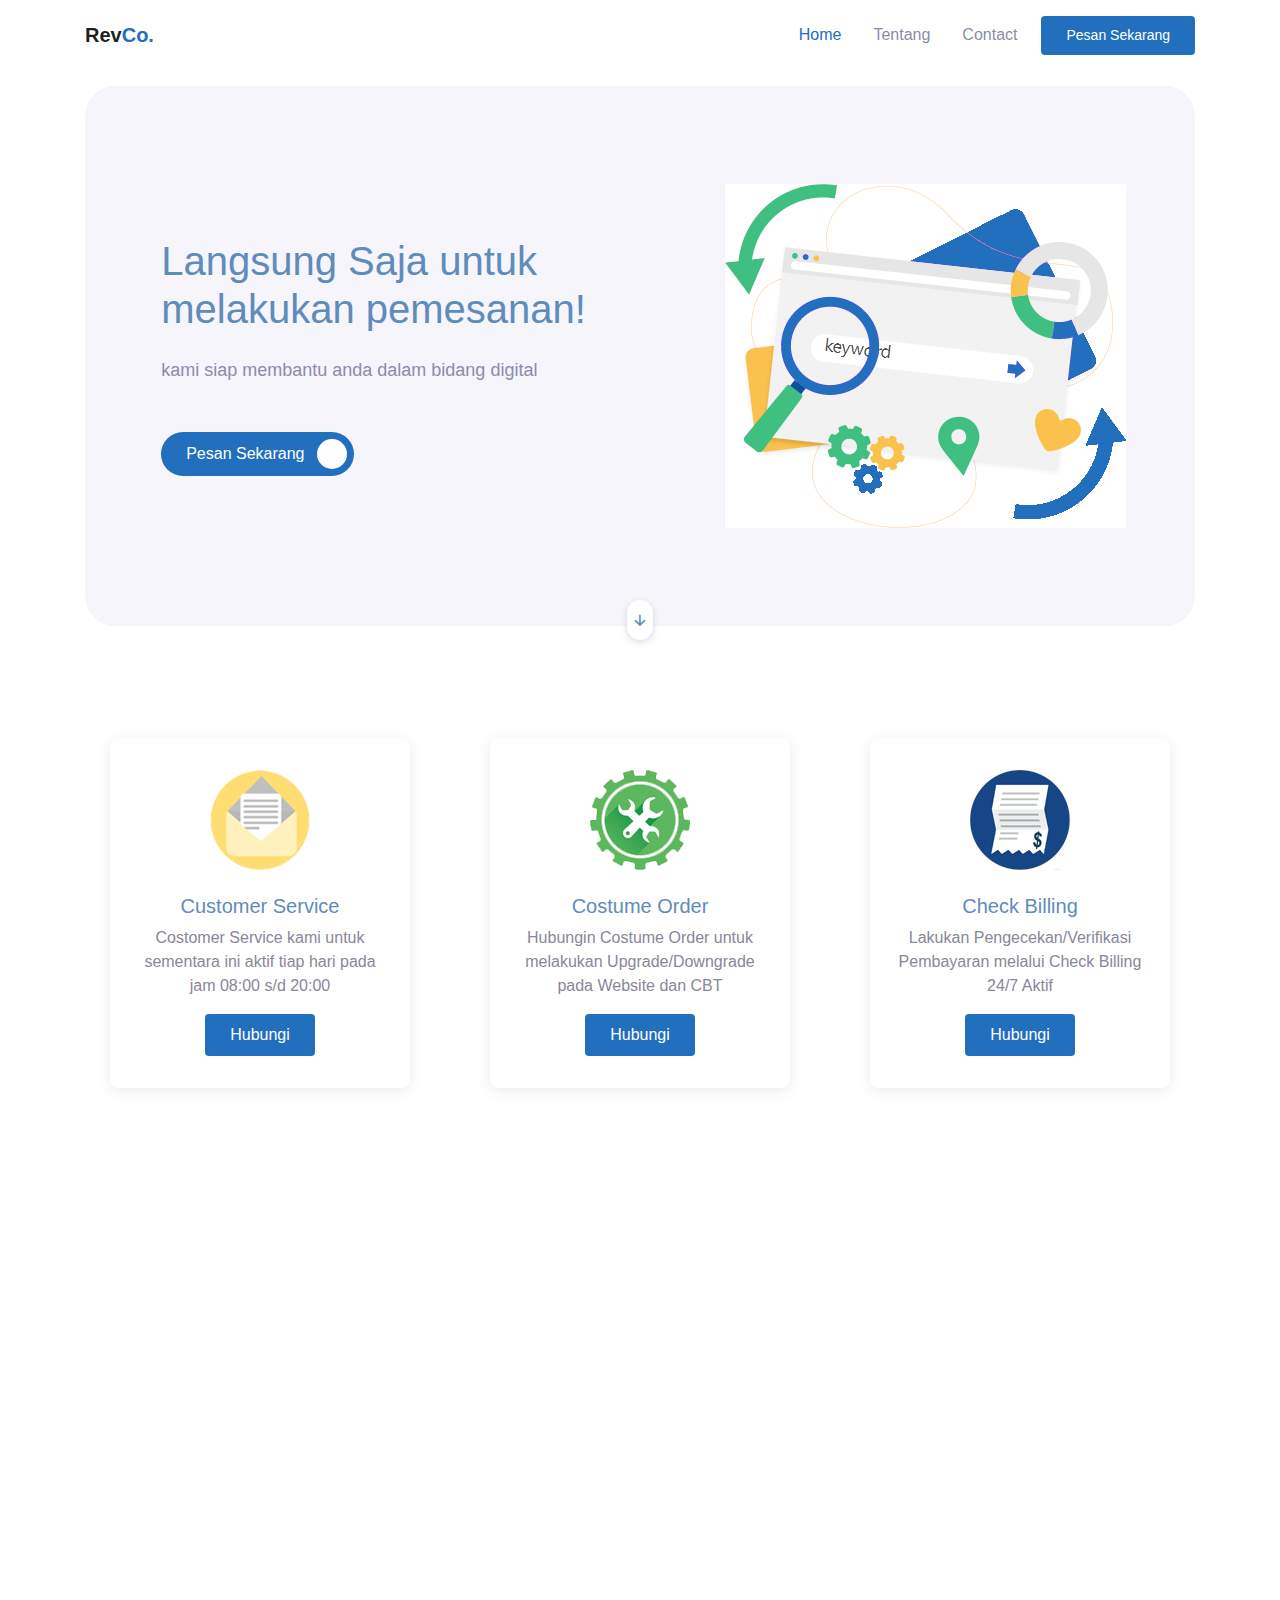
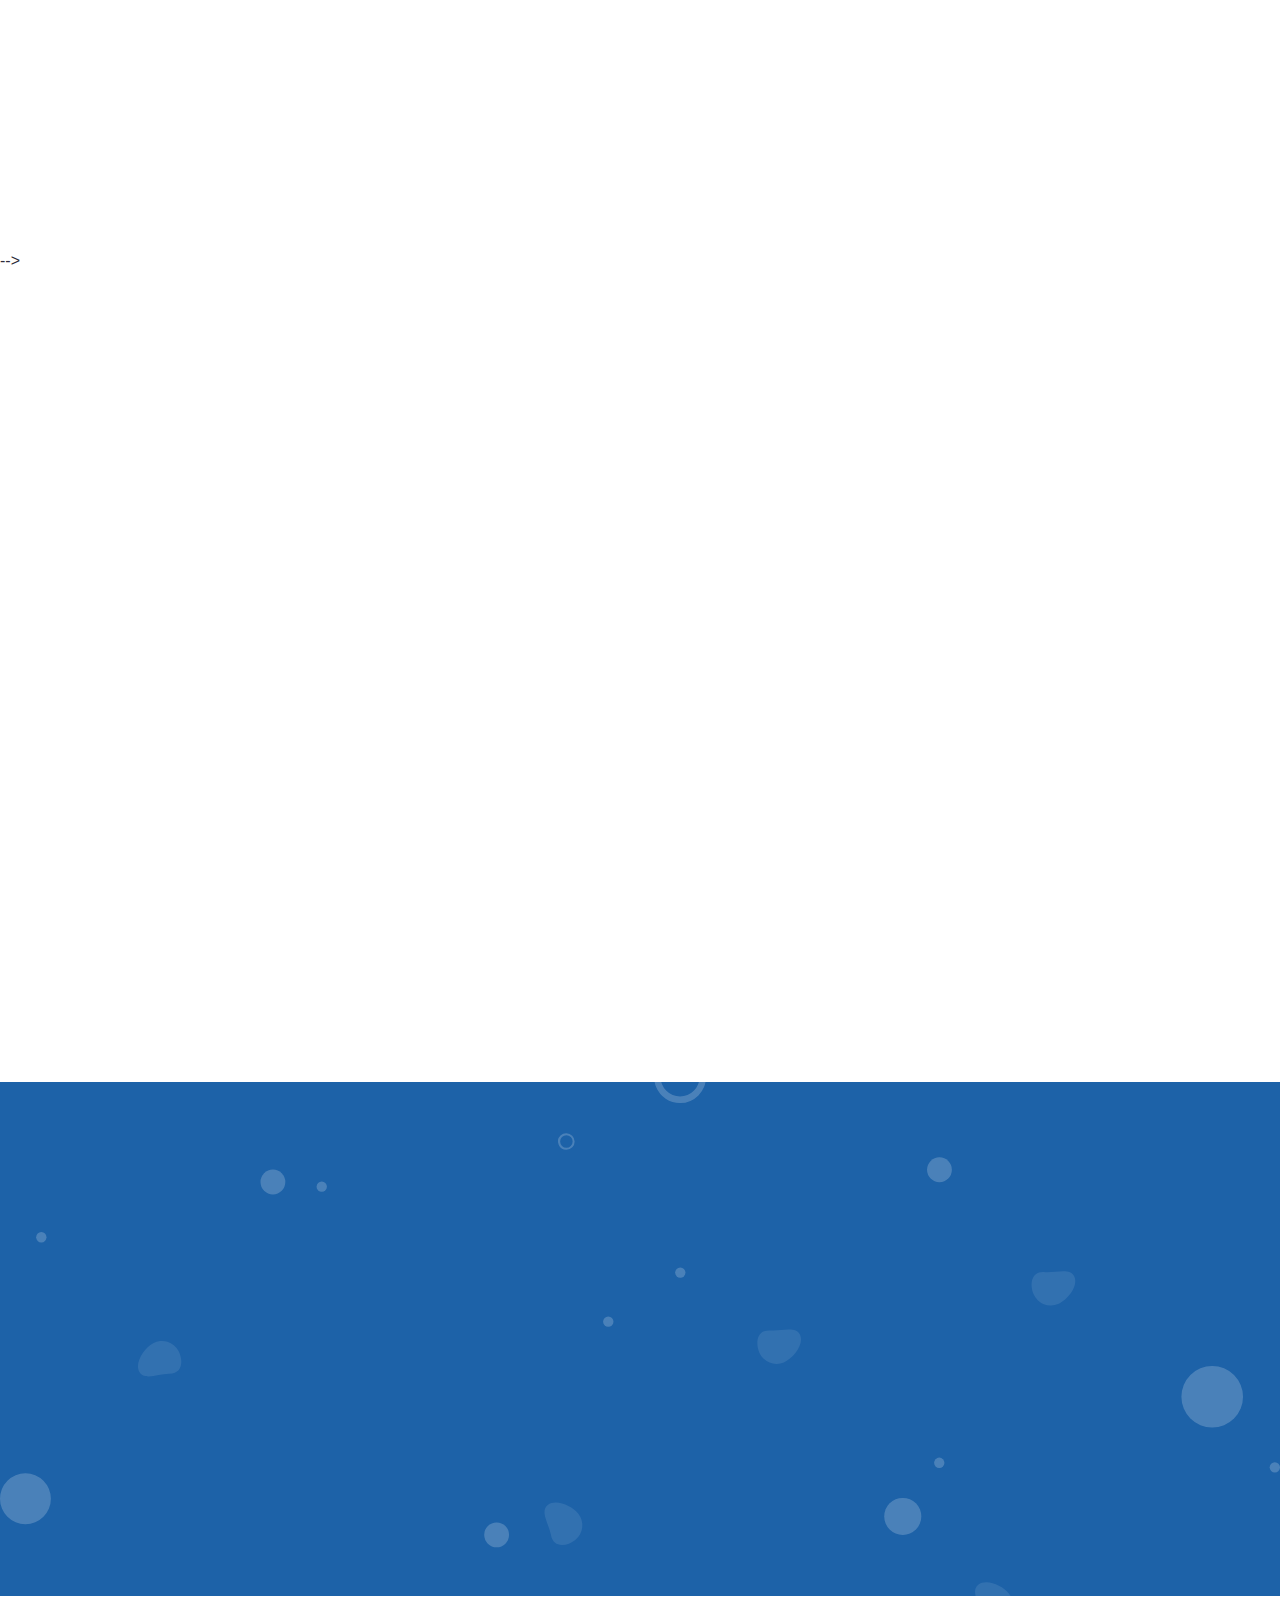
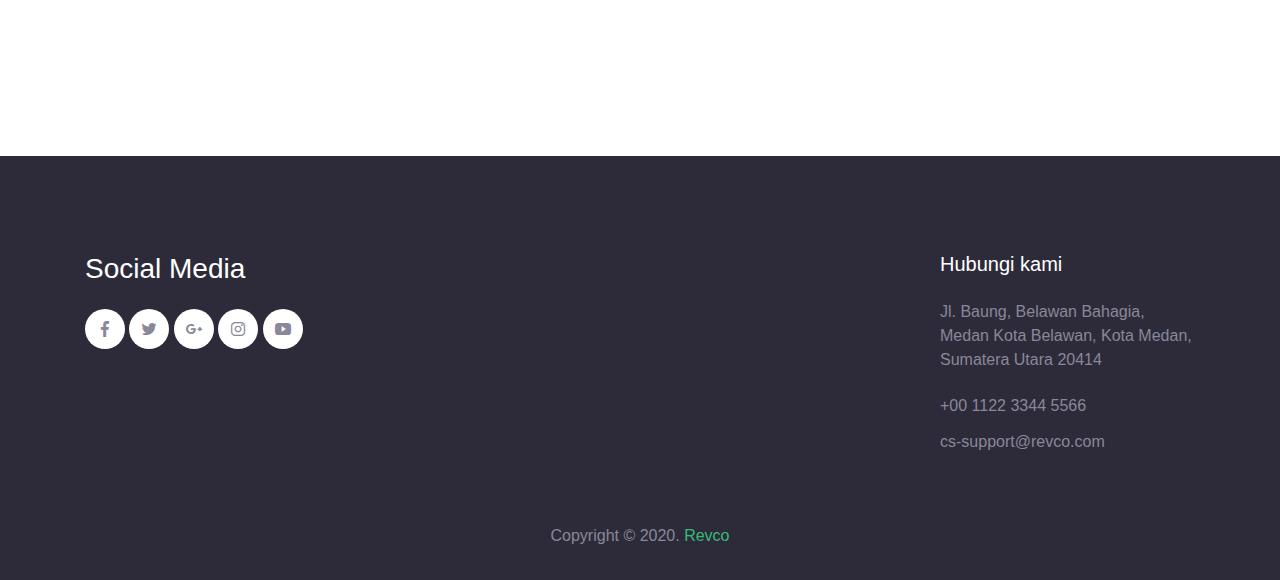
<file: index.html>
<!DOCTYPE html>
<html lang="en">
<head>
  <meta charset="UTF-8">
  <meta name="viewport" content="width=device-width, initial-scale=1.0">

  <meta http-equiv="X-UA-Compatible" content="ie=edge">

  <meta name="copyright" content="MACode ID, https://macodeid.com/">

  <title>RevCo. - Website Package</title>

  <link rel="stylesheet" href="../assets/css/maicons.css">

  <link rel="stylesheet" href="../assets/css/bootstrap.css">

  <link rel="stylesheet" href="../assets/vendor/animate/animate.css">

  <link rel="stylesheet" href="../assets/css/theme.css">

</head>
<body>

  <!-- Back to top button -->
  <div class="back-to-top"></div>

  <header>
    <nav class="navbar navbar-expand-lg navbar-light bg-white sticky" data-offset="500">
      <div class="container">
        <a href="#" class="navbar-brand">Rev<span class="text-primary">Co.</span></a>

        <button class="navbar-toggler" data-toggle="collapse" data-target="#navbarContent" aria-controls="navbarContent" aria-expanded="false" aria-label="Toggle navigation">
          <span class="navbar-toggler-icon"></span>
        </button>

        <div class="navbar-collapse collapse" id="navbarContent">
          <ul class="navbar-nav ml-auto">
            <li class="nav-item active">
              <a class="nav-link" href="index.html">Home</a>
            </li>
            <li class="nav-item">
              <a class="nav-link" href="Tentang.html">Tentang</a>
            </li>
            <li class="nav-item">
              <!--<a class="nav-link" href="service.html">Services</a>-->
            </li>
            <li class="nav-item">
              <!--<a class="nav-link" href="blog.html">Blog</a>-->
            </li>
            <li class="nav-item">
              <a class="nav-link" href="contact.html">Contact</a>
            </li>
            <li class="nav-item">
              <a class="btn btn-primary ml-lg-2" href="#">Pesan Sekarang</a>
            </li>
          </ul>
        </div>

      </div>
    </nav>

    <div class="container">
      <div class="page-banner home-banner">
        <div class="row align-items-center flex-wrap-reverse h-100">
          <div class="col-md-6 py-5 wow fadeInLeft">
            <h1 class="mb-4">Langsung Saja untuk melakukan pemesanan!</h1>
            <p class="text-lg text-grey mb-5">kami siap membantu anda dalam bidang digital</p>
            <a href="#" class="btn btn-primary btn-split">Pesan Sekarang <div class="fab"><!--<span class="mai-play"></span>--></div></a>
          </div>
          <div class="col-md-6 py-5 wow zoomIn">
            <div class="img-fluid text-center">
              <img src="../assets/img/banner_image_1.jpg" alt="">
            </div>
          </div>
        </div>
        <a href="#Tentang" class="btn-scroll" data-role="smoothscroll"><span class="mai-arrow-down"></span></a>
      </div>
    </div>
  </header>
  <div class="page-section">
    <div class="container">
      <div class="row">
        <div class="col-lg-4">
          <div class="card-service wow fadeInUp">
            <div class="header">
              <img src="../assets/img/services/service-1.jpg" alt="">
            </div>
            <div class="body">
              <h5 class="text-secondary">Customer Service</h5>
              <p>Costomer Service kami untuk sementara ini aktif tiap hari pada jam 08:00 s/d 20:00</p>
              <a href="service.html" class="btn btn-primary">Hubungi</a>
            </div>
          </div>
        </div>
        <div class="col-lg-4">
          <div class="card-service wow fadeInUp">
            <div class="header">
              <img src="../assets/img/services/service-2.jpg" alt="">
            </div>
            <div class="body">
              <h5 class="text-secondary">Costume Order</h5>
              <p>Hubungin Costume Order untuk melakukan Upgrade/Downgrade pada Website dan CBT </p>
              <a href="service.html" class="btn btn-primary">Hubungi</a>
            </div>
          </div>
        </div>
        <div class="col-lg-4">
          <div class="card-service wow fadeInUp">
            <div class="header">
              <img src="../assets/img/services/service-3.jpg" alt="">
            </div>
            <div class="body">
              <h5 class="text-secondary">Check Billing</h5>
              <p>Lakukan Pengecekan/Verifikasi Pembayaran melalui Check Billing 24/7 Aktif</p>
              <a href="service.html" class="btn btn-primary">Hubungi</a>
            </div>
          </div>
        </div>
      </div>
    </div> <!-- .container -->
  </div> <!-- .page-section -->

  <div class="page-section" id="Tentang">
    <div class="container">
      <div class="row align-items-center">
        <div class="col-lg-6 py-3 wow fadeInUp">
          <span class="subhead">Tentang Kami</span>
          <h2 class="title-section">#1 RevCo. E-Procurement</h2>
          <div class="divider"></div>

          <p>Revco adalah startup platform yang bergerak di bidanh Hardware Consultany</p>
          <p>Untuk Bisnis anda ?, Pribadi anda ?, atau sekolah anda ?</p>
          <!--<a href="Tentang.html" class="btn btn-primary mt-3">More</a>-->
        </div>
        <div class="col-lg-6 py-3 wow fadeInRight">
          <div class="img-fluid py-3 text-center">
            <img src="../assets/img/Tentang_frame.png" alt="">
          </div>
        </div>
      </div>
    </div> <!-- .container -->
  </div> <!-- .page-section -->

  <!--<div class="page-section bg-light">
    <div class="container">
      <div class="text-center wow fadeInUp">
        <div class="subhead">Pelayanan Kami</div>
        <h2 class="title-section">Melalui RevCo. Tim</h2>
        <div class="divider mx-auto"></div>
      </div>

        <div class="row">
          <div class="col-sm-6 col-lg-4 col-xl-3 py-3 wow zoomIn">
            <div class="features">
              <div class="header mb-3">
                <span class="mai-business"></span>
              </div>
              <h5>OnSite Rev</h5>
              <p>We analyse your website's structure, internal architecture & other key</p>
            </div>
          </div>
          <div class="col-sm-6 col-lg-4 col-xl-3 py-3 wow zoomIn">
            <div class="features">
              <div class="header mb-3">
                <span class="mai-business"></span>
              </div>
              <h5>OnSite Rev</h5>
              <p>We analyse your website's structure, internal architecture & other key</p>
            </div>
          </div>
          <div class="col-sm-6 col-lg-4 col-xl-3 py-3 wow zoomIn">
            <div class="features">
              <div class="header mb-3">
                <span class="mai-business"></span>
              </div>
              <h5>OnSite Rev</h5>
              <p>We analyse your website's structure, internal architecture & other key</p>
            </div>
          </div>
          <div class="col-sm-6 col-lg-4 col-xl-3 py-3 wow zoomIn">
            <div class="features">
              <div class="header mb-3">
                <span class="mai-business"></span>
              </div>
              <h5>OnSite Rev</h5>
              <p>We analyse your website's structure, internal architecture & other key</p>
            </div>
          </div>
          <div class="col-sm-6 col-lg-4 col-xl-3 py-3 wow zoomIn">
            <div class="features">
              <div class="header mb-3">
                <span class="mai-business"></span>
              </div>
              <h5>OnSite Rev</h5>
              <p>We analyse your website's structure, internal architecture & other key</p>
            </div>
          </div>
          <div class="col-sm-6 col-lg-4 col-xl-3 py-3 wow zoomIn">
            <div class="features">
              <div class="header mb-3">
                <span class="mai-business"></span>
              </div>
              <h5>OnSite Rev</h5>
              <p>We analyse your website's structure, internal architecture & other key</p>
            </div>
          </div>
          <div class="col-sm-6 col-lg-4 col-xl-3 py-3 wow zoomIn">
            <div class="features">
              <div class="header mb-3">
                <span class="mai-business"></span>
              </div>
              <h5>OnSite Rev</h5>
              <p>We analyse your website's structure, internal architecture & other key</p>
            </div>
          </div>
          <div class="col-sm-6 col-lg-4 col-xl-3 py-3 wow zoomIn">
            <div class="features">
              <div class="header mb-3">
                <span class="mai-business"></span>
              </div>
              <h5>OnSite Rev</h5>
              <p>We analyse your website's structure, internal architecture & other key</p>
            </div>
          </div>
        </div>-->

    </div> <!-- .container -->
  </div> <!-- .page-section -->

  <!--<div class="page-section banner-Rev-check">
    <div class="wrap bg-image" style="background-image: url(../assets/img/bg_pattern.svg);">
      <div class="container text-center">
        <div class="row justify-content-center wow fadeInUp">
          <div class="col-lg-8">
            <h2 class="mb-4">Check your Website Rev</h2>
            <form action="#">
              <input type="text" class="form-control" placeholder="E.g google.com">
              <button type="submit" class="btn btn-success">Check Now</button>
            </form>
          </div>
        </div>
      </div> <!-- .container -->
    </div> <!-- .wrap -->
  </div> <!-- .page-section -->-->

  <div class="page-section">
    <div class="container">
      <div class="text-center wow fadeInUp">
        <div class="subhead">Paket Harga</div>
        <h2 class="title-section">Pilih paket yang tepat untuk Anda</h2>
        <div class="divider mx-auto"></div>
      </div>
      <div class="row mt-5">
        <div class="col-lg-4 py-3 wow zoomIn">
          <div class="card-pricing">
            <div class="header">
              <div class="pricing-type">.</div>
              <div class="price">
                <span class="dollar">Rp.</span>
                <h1>69<span class="suffix">.999</span></h1>
              </div>
              <h5>/ Bulan</h5>
            </div>
            <div class="body">
              <p>Full Control <span class="suffix">Admin CBT</span></p>
              <p>200 Max <span class="suffix">Siswa</span></p>
              <!--<p>Social Media <span class="suffix">Reviews</span></p>-->
              <p>Gratis <span class="suffix">Website</span></p>
              <p>Gratis 1th <span class="suffix">Domain</span> .my.id</p>
            </div>
            <div class="footer">
              <a href="#" class="btn btn-pricing btn-block">Beli Sekarang</a>
            </div>
          </div>
        </div>

        <div class="col-lg-4 py-3 wow zoomIn">
          <div class="card-pricing marked">
            <div class="header">
              <div class="pricing-type">Best Seller</div>
              <div class="price">
                <span class="dollar">Rp.</span>
                <h1>169<span class="suffix">.999</span></h1>
              </div>
              <h5>/ Bulan</h5>
            </div>
            <div class="body">
              <p>Full Control <span class="suffix">Admin CBT</span></p>
              <p>200 Max <span class="suffix">Siswa</span></p>
              <!--<p>Social Media <span class="suffix">Reviews</span></p>-->
              <p>Gratis <span class="suffix">Website</span></p>
              <p>Gratis 1th <span class="suffix">Domain</span> .sch.id</p>
            </div>
            <div class="footer">
              <a href="#" class="btn btn-pricing btn-block">Beli Sekarang</a>
            </div>
          </div>
        </div>

        <div class="col-lg-4 py-3 wow zoomIn">
          <div class="card-pricing">
            <div class="header">
              <div class="pricing-type">.</div>
              <div class="price">
                <span class="dollar">Rp.</span>
                <h1>299<span class="suffix">.999</span></h1>
              </div>
              <h5>/ Bulan</h5>
            </div>
            <div class="body">
              <p>Full Control <span class="suffix">Admin CBT</span></p>
              <p>200 Max <span class="suffix">Siswa</span></p>
              <!--<p>Social Media <span class="suffix">Reviews</span></p>-->
              <p>Gratis <span class="suffix">Website</span></p>
              <p>Gratis 1th <span class="suffix">Domain</span> .com</p>
            </div>
            <div class="footer">
              <a href="#" class="btn btn-pricing btn-block">Beli Sekarang</a>
            </div>
          </div>
        </div>

      </div>
    </div> <!-- .container -->
  </div> <!-- .page-section -->

  <!-- Banner info -->
  <div class="page-section banner-info">
    <div class="wrap bg-image" style="background-image: url(../assets/img/bg_pattern.svg);">
      <div class="container">
        <div class="row align-items-center">
          <div class="col-lg-6 py-3 pr-lg-5 wow fadeInUp">
            <h2 class="title-section">Upgrade Server Ujian<br> </h2>
            <div class="divider"></div>
            <p>Melakukan Upgrade Saat Pelaksanaan Ujian akan Berlangsung</p>
            
            <ul class="theme-list theme-list-light text-white">
              <li>
                <div class="h5">Step 1</div>
                <p>Hubungi Costume Order, 1 minggu sebelum pelaksanaan Ujian Berlangsung</p>
              </li>
              <li>
                <div class="h5">Step 2</div>
                <p>Lakukan pembayaran Upgrade Server secara terpisa, Melalui kontak Check Billing kami</p>
              </li>
              
            </ul>
          </div>
          <div class="col-lg-6 py-3 wow fadeInRight">
            <div class="img-fluid text-center">
              <img src="../assets/img/banner_image_2.svg" alt="">
            </div>
          </div>
        </div>
      </div>
    </div> <!-- .wrap -->
  </div> <!-- .page-section -->

  <!-- Blog -->
  <div class="page-section">
    <div class="container">
      <!--<div class="text-center wow fadeInUp">
        <div class="subhead">Our Blog</div>
        <h2 class="title-section">Read Latest News</h2>
        <div class="divider mx-auto"></div>
      </div>

      <div class="row mt-5">
        <div class="col-lg-4 py-3 wow fadeInUp">
          <div class="card-blog">
            <div class="header">
              <div class="post-thumb">
                <img src="../assets/img/blog/blog-1.jpg" alt="">
              </div>
            </div>
            <div class="body">
              <h5 class="post-title"><a href="#">Source of Content Inspiration</a></h5>
              <div class="post-date">Posted on <a href="#">27 Jan 2020</a></div>
            </div>
          </div>
        </div>
        
        <div class="col-lg-4 py-3 wow fadeInUp">
          <div class="card-blog">
            <div class="header">
              <div class="post-thumb">
                <img src="../assets/img/blog/blog-2.jpg" alt="">
              </div>
            </div>
            <div class="body">
              <h5 class="post-title"><a href="#">Source of Content Inspiration</a></h5>
              <div class="post-date">Posted on <a href="#">27 Jan 2020</a></div>
            </div>
          </div>
        </div>

        <div class="col-lg-4 py-3 wow fadeInUp">
          <div class="card-blog">
            <div class="header">
              <div class="post-thumb">
                <img src="../assets/img/blog/blog-3.jpg" alt="">
              </div>
            </div>
            <div class="body">
              <h5 class="post-title"><a href="#">Source of Content Inspiration</a></h5>
              <div class="post-date">Posted on <a href="#">27 Jan 2020</a></div>
            </div>
          </div>
        </div>

        <div class="col-12 mt-4 text-center wow fadeInUp">
          <a href="blog.html" class="btn btn-primary">View More</a>
        </div>
      </div>-->
    </div>
  </div>

  <footer class="page-footer bg-image" style="background-image: url(../assets/img/world_pattern.png);">
    <div class="container">
      <div class="row mb-5">
        <div class="col-lg-3 py-3">
          <h3>Social Media</h3>
          <p></p>

          <div class="social-media-button">
            <a href="#"><span class="mai-logo-facebook-f"></span></a>
            <a href="#"><span class="mai-logo-twitter"></span></a>
            <a href="#"><span class="mai-logo-google-plus-g"></span></a>
            <a href="#"><span class="mai-logo-instagram"></span></a>
            <a href="#"><span class="mai-logo-youtube"></span></a>
          </div>
        </div>
        <div class="col-lg-3 py-3">
          <!--<h5>Company</h5>
          <ul class="footer-menu">
            <li><a href="#">Tentang Kami</a></li>
            <li><a href="#">Career</a></li>
            <li><a href="#">Advertise</a></li>
            <li><a href="#">Terms of Service</a></li>
            <li><a href="#">Help & Support</a></li>
          </ul>-->
        </div>
        <div class="col-lg-3 py-3">
          
        </div>
        <div class="col-lg-3 py-3">
          <h5>Hubungi kami</h5>
          <p>Jl. Baung, Belawan Bahagia, Medan Kota Belawan, Kota Medan, Sumatera Utara 20414</p>
          <a href="#" class="footer-link">+00 1122 3344 5566</a>
          <a href="#" class="footer-link">cs-support@revco.com</a>
        </div>
      </div>

      <p class="text-center" id="copyright">Copyright &copy; 2020. <a href="" target="_blank">Revco</a></p>
    </div>
  </footer>

<script src="../assets/js/jquery-3.5.1.min.js"></script>

<script src="../assets/js/bootstrap.bundle.min.js"></script>

<script src="../assets/js/google-maps.js"></script>

<script src="../assets/vendor/wow/wow.min.js"></script>

<script src="../assets/js/theme.js"></script>
  
</body>
</html>
</file>
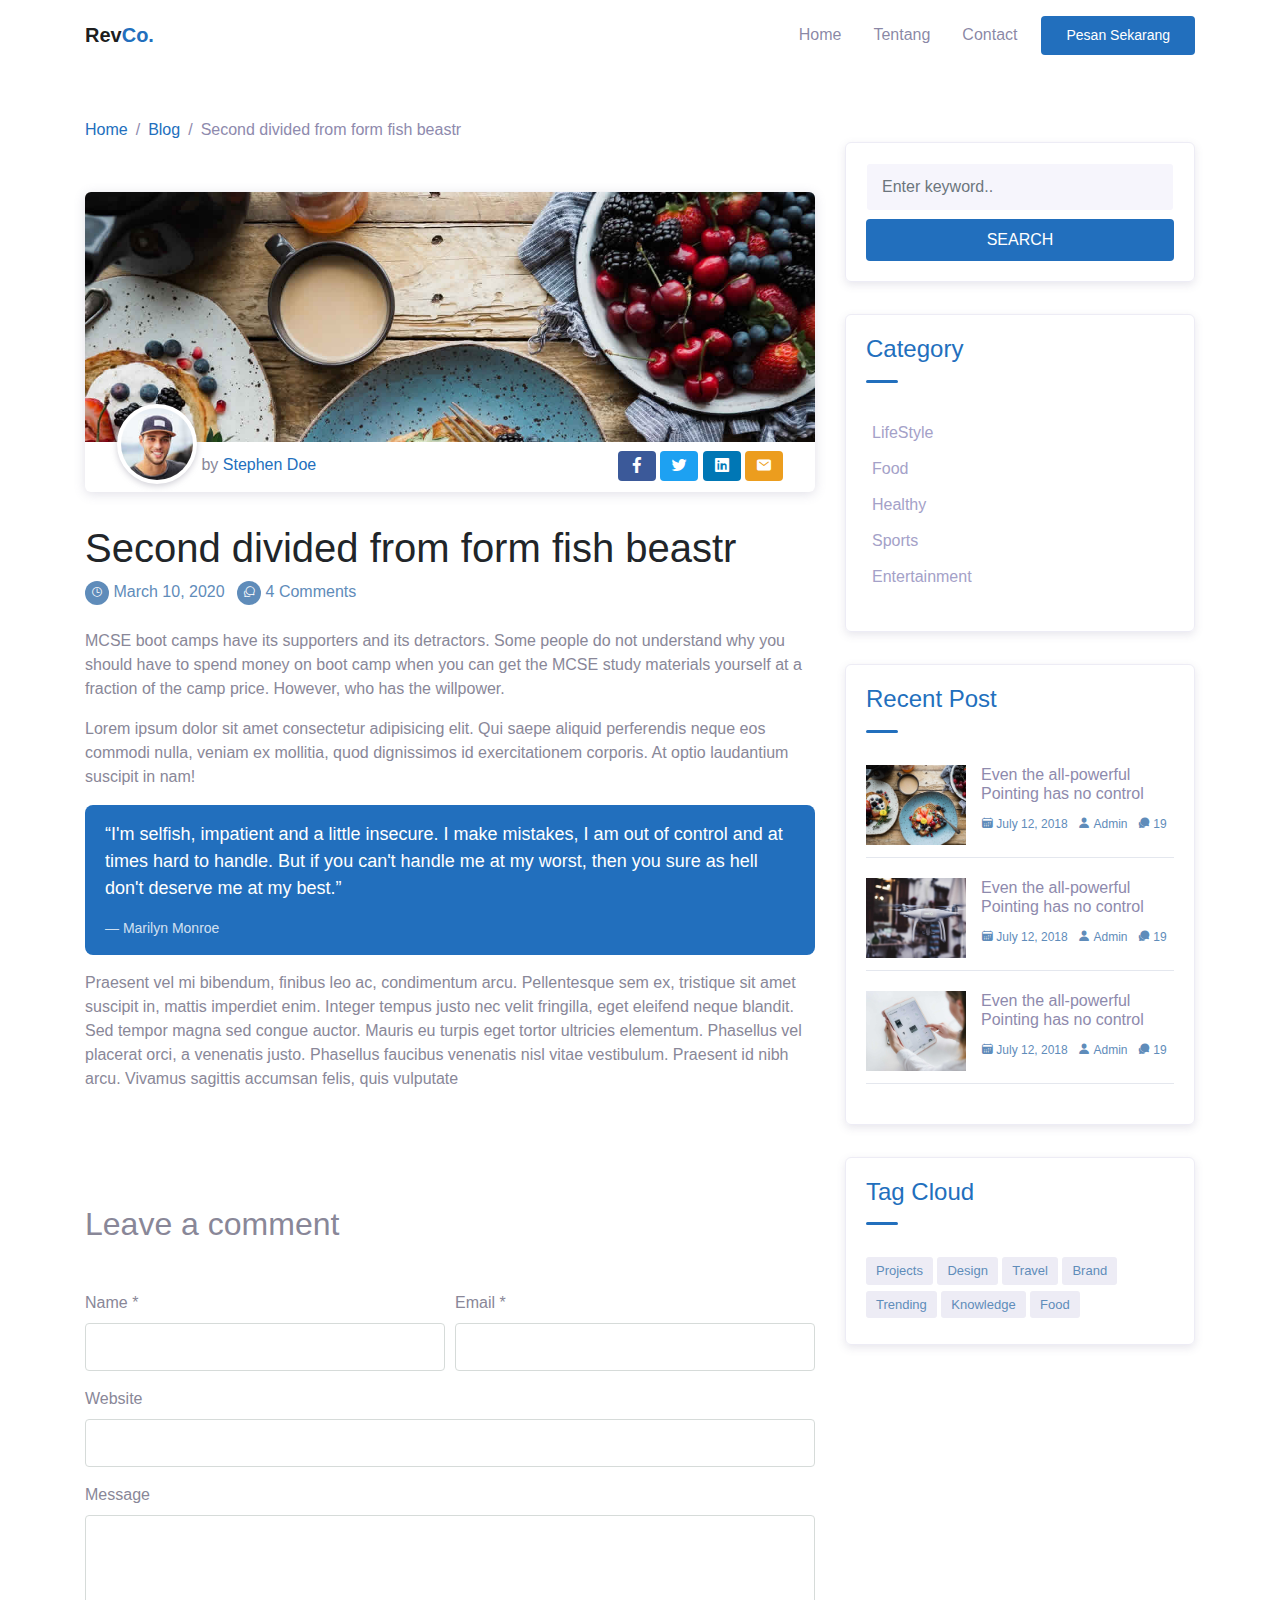
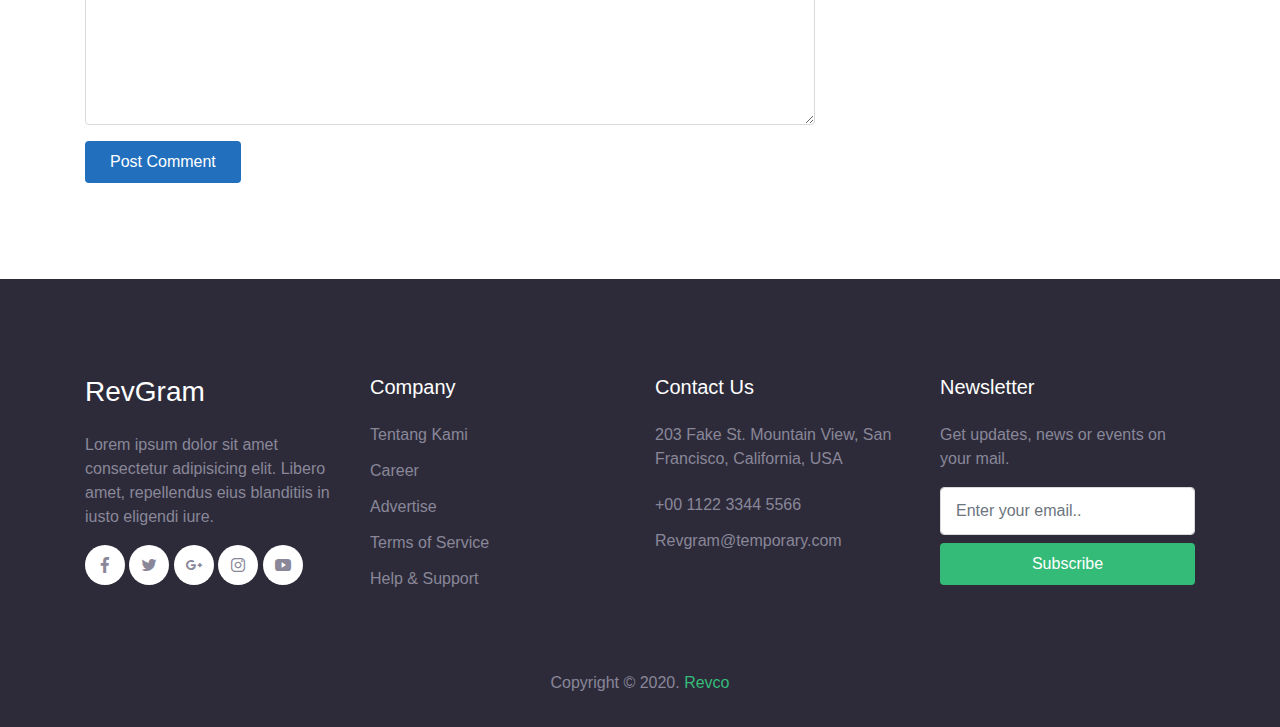
<file: blog-details.html>
<!DOCTYPE html>
<html lang="en">
<head>
  <meta charset="UTF-8">
  <meta name="viewport" content="width=device-width, initial-scale=1.0">

  <meta http-equiv="X-UA-Compatible" content="ie=edge">

  <meta name="copyright" content="MACode ID, https://macodeid.com/">

  <title>RevCo. - Website Package</title>

  <link rel="stylesheet" href="../assets/css/maicons.css">

  <link rel="stylesheet" href="../assets/css/bootstrap.css">

  <link rel="stylesheet" href="../assets/vendor/animate/animate.css">

  <link rel="stylesheet" href="../assets/css/theme.css">
</head>
<body>

  <!-- Back to top button -->
  <div class="back-to-top"></div>
  
  <header>
    <nav class="navbar navbar-expand-lg navbar-light bg-white sticky" data-offset="300">
      <div class="container">
        <a href="#" class="navbar-brand">Rev<span class="text-primary">Co.</span></a>

        <button class="navbar-toggler" data-toggle="collapse" data-target="#navbarContent" aria-controls="navbarContent" aria-expanded="false" aria-label="Toggle navigation">
          <span class="navbar-toggler-icon"></span>
        </button>

        <div class="navbar-collapse collapsed" id="navbarContent">
          <ul class="navbar-nav ml-auto">
            <li class="nav-item">
              <a class="nav-link" href="index.html">Home</a>
            </li>
            <li class="nav-item">
              <a class="nav-link" href="Tentang.html">Tentang</a>
            </li>
            <li class="nav-item">
              <!--<a class="nav-link" href="service.html">Services</a>-->
            </li>
            <li class="nav-item active">
              <!--<a class="nav-link" href="blog.html">Blog</a>-->
            </li>
            <li class="nav-item">
              <a class="nav-link" href="contact.html">Contact</a>
            </li>
            <li class="nav-item">
              <a class="btn btn-primary ml-lg-2" href="#">Pesan Sekarang</a>
            </li>
          </ul>
        </div>

      </div>
    </nav>
  </header>

  <div class="page-section pt-5">
    <div class="container">
      <nav aria-label="Breadcrumb">
        <ul class="breadcrumb p-0 mb-0 bg-transparent">
          <li class="breadcrumb-item"><a href="index.html">Home</a></li>
          <li class="breadcrumb-item"><a href="blog.html">Blog</a></li>
          <li class="breadcrumb-item active">Second divided from form fish beastr</li>
        </ul>
      </nav>
      
      <div class="row">
        <div class="col-lg-8">
          <div class="blog-single-wrap">
            <div class="header">
              <div class="post-thumb">
                <img src="../assets/img/blog/blog-1.jpg" alt="">
              </div>
              <div class="meta-header">
                <div class="post-author">
                  <div class="avatar">
                    <img src="../assets/img/person/person_1.jpg" alt="">
                  </div>
                  by <a href="#">Stephen Doe</a>
                </div>

                <div class="post-sharer">
                  <a href="#" class="btn social-facebook"><span class="mai-logo-facebook-f"></span></a>
                  <a href="#" class="btn social-twitter"><span class="mai-logo-twitter"></span></a>
                  <a href="#" class="btn social-linkedin"><span class="mai-logo-linkedin"></span></a>
                  <a href="#" class="btn"><span class="mai-mail"></span></a>
                </div>
              </div>
            </div>
            <h1 class="post-title">Second divided from form fish beastr</h1>
            <div class="post-meta">
              <div class="post-date">
                <span class="icon">
                  <span class="mai-time-outline"></span>
                </span> <a href="#">March 10, 2020</a>
              </div>
              <div class="post-comment-count ml-2">
                <span class="icon">
                  <span class="mai-chatbubbles-outline"></span>
                </span> <a href="#">4 Comments</a>
              </div>
            </div>
            <div class="post-content">
              <p>MCSE boot camps have its supporters and its detractors. Some people do not understand why you should have to spend money on boot camp when you can get the MCSE study materials yourself at a fraction of the camp price. However, who has the willpower.</p>
              <p>Lorem ipsum dolor sit amet consectetur adipisicing elit. Qui saepe aliquid perferendis neque eos commodi nulla, veniam ex mollitia, quod dignissimos id exercitationem corporis. At optio laudantium suscipit in nam!</p>
              <blockquote class="quote">“I'm selfish, impatient and a little insecure. I make mistakes, I am out of control and at times hard to handle. But if you can't handle me at my worst, then you sure as hell don't deserve me at my best.”
              <span class="author">― Marilyn Monroe</span></blockquote>
              <p>Praesent vel mi bibendum, finibus leo ac, condimentum arcu. Pellentesque sem ex, tristique sit amet suscipit in, mattis imperdiet enim. Integer tempus justo nec velit fringilla, eget eleifend neque blandit. Sed tempor magna sed congue auctor. Mauris eu turpis eget tortor ultricies elementum. Phasellus vel placerat orci, a venenatis justo. Phasellus faucibus venenatis nisl vitae vestibulum. Praesent id nibh arcu. Vivamus sagittis accumsan felis, quis vulputate</p>
            </div>
          </div>

          <div class="comment-form-wrap pt-5">
            <h2 class="mb-5">Leave a comment</h2>
            <form action="#" class="">
              <div class="form-row form-group">
                <div class="col-md-6">
                  <label for="name">Name *</label>
                  <input type="text" class="form-control" id="name">
                </div>
                <div class="col-md-6">
                  <label for="email">Email *</label>
                  <input type="email" class="form-control" id="email">
                </div>
              </div>
              <div class="form-group">
                <label for="website">Website</label>
                <input type="url" class="form-control" id="website">
              </div>
  
              <div class="form-group">
                <label for="message">Message</label>
                <textarea name="msg" id="message" cols="30" rows="8" class="form-control"></textarea>
              </div>
              <div class="form-group">
                <input type="submit" value="Post Comment" class="btn btn-primary">
              </div>
  
            </form>
          </div>

        </div>
        <div class="col-lg-4">
          <div class="widget">
            <!-- Widget search -->
            <div class="widget-box">
              <form action="#" class="search-widget">
                <input type="text" class="form-control" placeholder="Enter keyword..">
                <button type="submit" class="btn btn-primary btn-block">Search</button>
              </form>
            </div>

            <!-- Widget Categories -->
            <div class="widget-box">
              <h4 class="widget-title">Category</h4>
              <div class="divider"></div>

              <ul class="categories">
                <li><a href="#">LifeStyle</a></li>
                <li><a href="#">Food</a></li>
                <li><a href="#">Healthy</a></li>
                <li><a href="#">Sports</a></li>
                <li><a href="#">Entertainment</a></li>
              </ul>
            </div>

            <!-- Widget recent post -->
            <div class="widget-box">
              <h4 class="widget-title">Recent Post</h4>
              <div class="divider"></div>

              <div class="blog-item">
                  <a class="post-thumb" href="">
                    <img src="../assets/img/blog/blog-1.jpg" alt="">
                  </a>
                  <div class="content">
                    <h6 class="post-title"><a href="#">Even the all-powerful Pointing has no control</a></h6>
                    <div class="meta">
                      <a href="#"><span class="mai-calendar"></span> July 12, 2018</a>
                      <a href="#"><span class="mai-person"></span> Admin</a>
                      <a href="#"><span class="mai-chatbubbles"></span> 19</a>
                    </div>
                  </div>
              </div>

              <div class="blog-item">
                  <a class="post-thumb" href="">
                    <img src="../assets/img/blog/blog-2.jpg" alt="">
                  </a>
                  <div class="content">
                    <h6 class="post-title"><a href="#">Even the all-powerful Pointing has no control</a></h6>
                    <div class="meta">
                      <a href="#"><span class="mai-calendar"></span> July 12, 2018</a>
                      <a href="#"><span class="mai-person"></span> Admin</a>
                      <a href="#"><span class="mai-chatbubbles"></span> 19</a>
                    </div>
                  </div>
              </div>

              <div class="blog-item">
                  <a class="post-thumb" href="">
                    <img src="../assets/img/blog/blog-3.jpg" alt="">
                  </a>
                  <div class="content">
                    <h6 class="post-title"><a href="#">Even the all-powerful Pointing has no control</a></h6>
                    <div class="meta">
                      <a href="#"><span class="mai-calendar"></span> July 12, 2018</a>
                      <a href="#"><span class="mai-person"></span> Admin</a>
                      <a href="#"><span class="mai-chatbubbles"></span> 19</a>
                    </div>
                  </div>
              </div>

            </div>

            <!-- Widget Tag Cloud -->
            <div class="widget-box">
              <h4 class="widget-title">Tag Cloud</h4>
              <div class="divider"></div>

              <div class="tag-clouds">
                <a href="#" class="tag-cloud-link">Projects</a>
                <a href="#" class="tag-cloud-link">Design</a>
                <a href="#" class="tag-cloud-link">Travel</a>
                <a href="#" class="tag-cloud-link">Brand</a>
                <a href="#" class="tag-cloud-link">Trending</a>
                <a href="#" class="tag-cloud-link">Knowledge</a>
                <a href="#" class="tag-cloud-link">Food</a>
              </div>
            </div>

          </div>
        </div>
      </div>

    </div>
  </div>

  <footer class="page-footer bg-image" style="background-image: url(../assets/img/world_pattern.png);">
    <div class="container">
      <div class="row mb-5">
        <div class="col-lg-3 py-3">
          <h3>RevGram</h3>
          <p>Lorem ipsum dolor sit amet consectetur adipisicing elit. Libero amet, repellendus eius blanditiis in iusto eligendi iure.</p>

          <div class="social-media-button">
            <a href="#"><span class="mai-logo-facebook-f"></span></a>
            <a href="#"><span class="mai-logo-twitter"></span></a>
            <a href="#"><span class="mai-logo-google-plus-g"></span></a>
            <a href="#"><span class="mai-logo-instagram"></span></a>
            <a href="#"><span class="mai-logo-youtube"></span></a>
          </div>
        </div>
        <div class="col-lg-3 py-3">
          <h5>Company</h5>
          <ul class="footer-menu">
            <li><a href="#">Tentang Kami</a></li>
            <li><a href="#">Career</a></li>
            <li><a href="#">Advertise</a></li>
            <li><a href="#">Terms of Service</a></li>
            <li><a href="#">Help & Support</a></li>
          </ul>
        </div>
        <div class="col-lg-3 py-3">
          <h5>Contact Us</h5>
          <p>203 Fake St. Mountain View, San Francisco, California, USA</p>
          <a href="#" class="footer-link">+00 1122 3344 5566</a>
          <a href="#" class="footer-link">Revgram@temporary.com</a>
        </div>
        <div class="col-lg-3 py-3">
          <h5>Newsletter</h5>
          <p>Get updates, news or events on your mail.</p>
          <form action="#">
            <input type="text" class="form-control" placeholder="Enter your email..">
            <button type="submit" class="btn btn-success btn-block mt-2">Subscribe</button>
          </form>
        </div>
      </div>

      <p class="text-center" id="copyright">Copyright &copy; 2020. <a href="" target="_blank">Revco</a></p>
    </div>
  </footer>

<script src="../assets/js/jquery-3.5.1.min.js"></script>

<script src="../assets/js/bootstrap.bundle.min.js"></script>

<script src="../assets/js/google-maps.js"></script>

<script src="../assets/vendor/wow/wow.min.js"></script>

<script src="../assets/js/theme.js"></script>

</body>
</html>
</file>
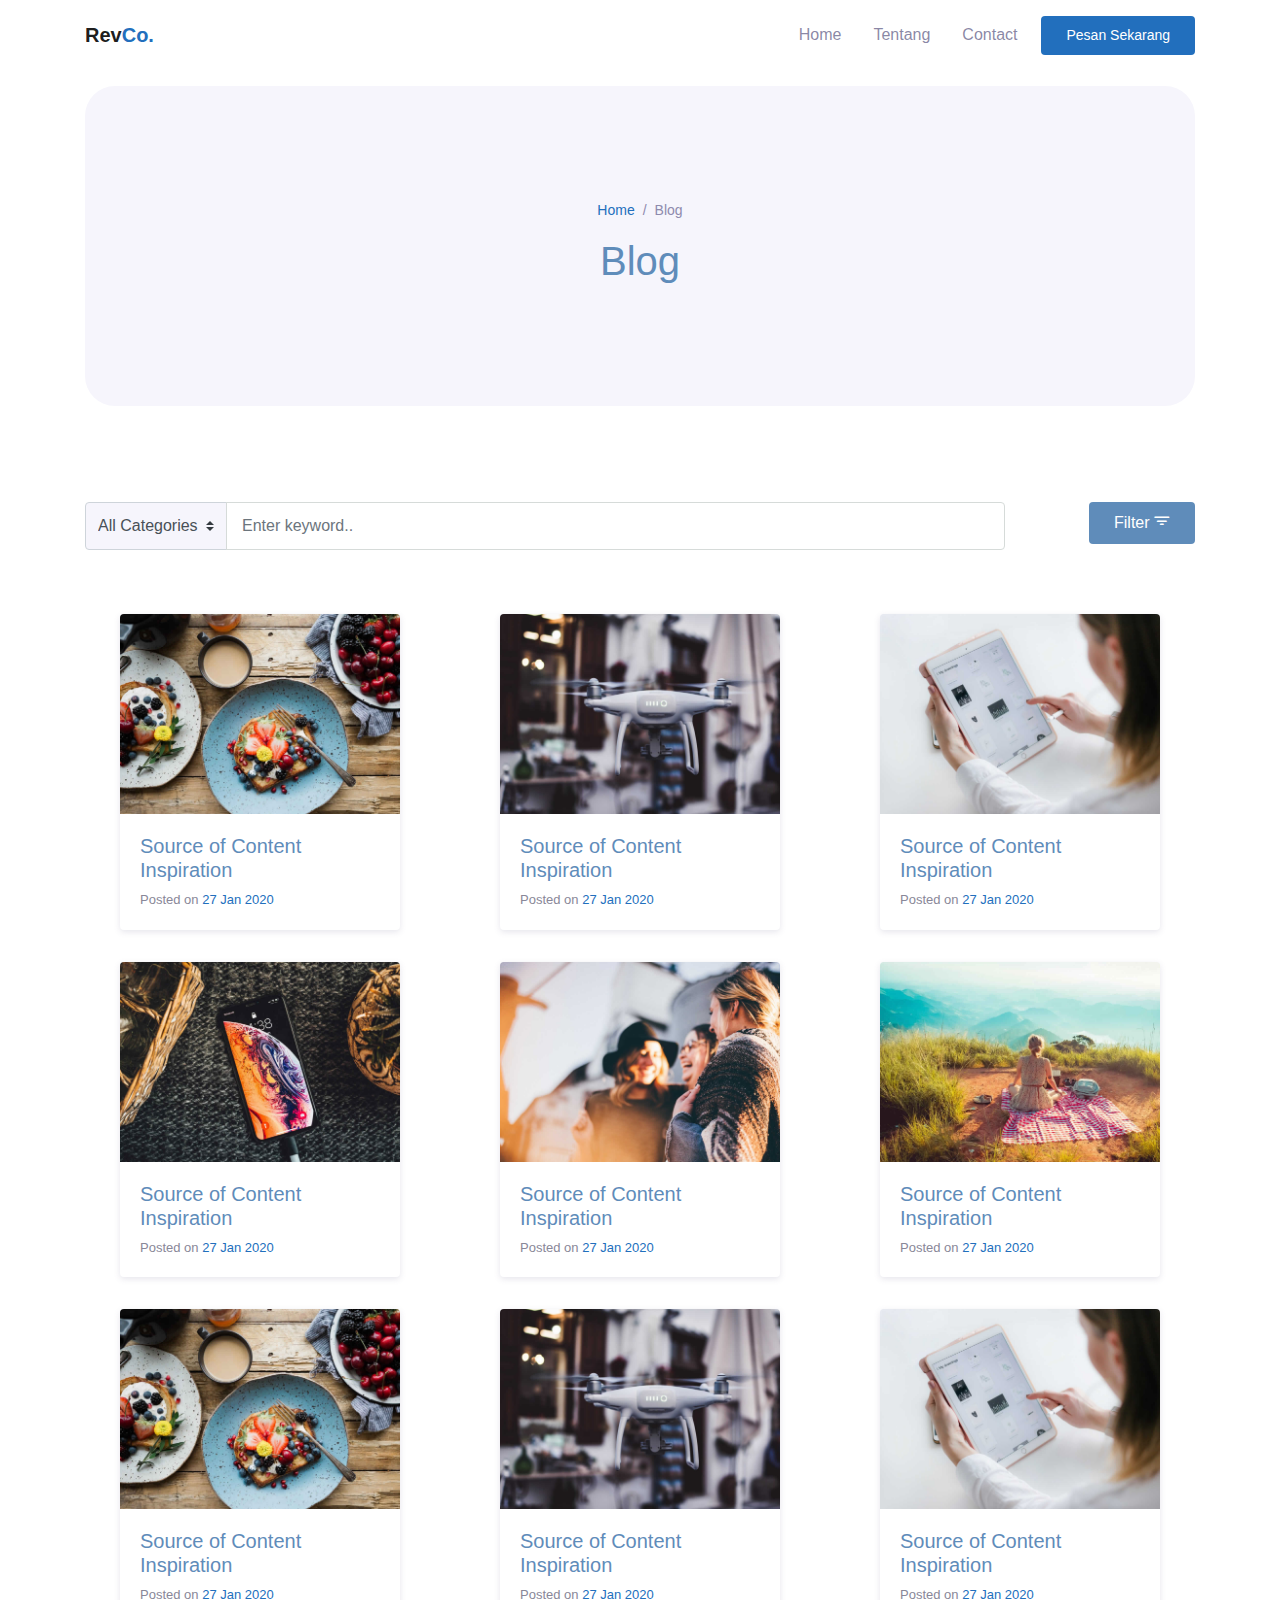
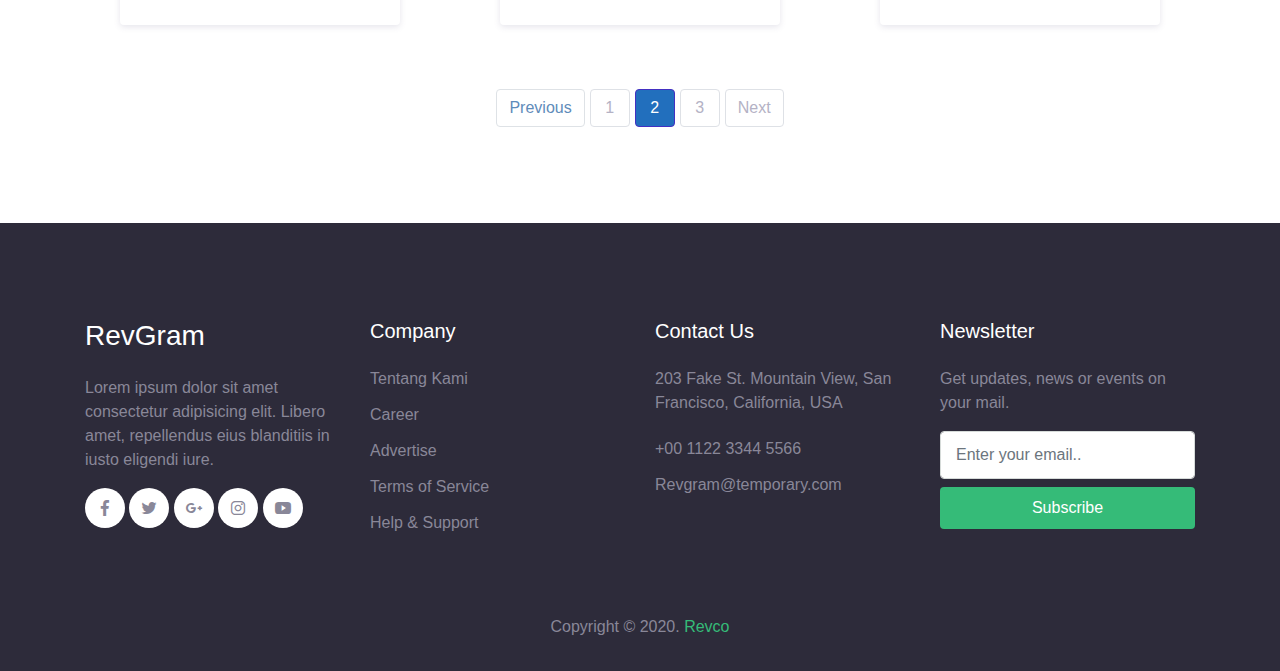
<file: blog.html>
<!DOCTYPE html>
<html lang="en">
<head>
  <meta charset="UTF-8">
  <meta name="viewport" content="width=device-width, initial-scale=1.0">

  <meta http-equiv="X-UA-Compatible" content="ie=edge">

  <meta name="copyright" content="MACode ID, https://macodeid.com/">

  <title>RevCo. - Website Package</title>

  <link rel="stylesheet" href="../assets/css/maicons.css">

  <link rel="stylesheet" href="../assets/css/bootstrap.css">

  <link rel="stylesheet" href="../assets/vendor/animate/animate.css">

  <link rel="stylesheet" href="../assets/css/theme.css">
</head>
<body>

  <!-- Back to top button -->
  <div class="back-to-top"></div>
  
  <header>
    <nav class="navbar navbar-expand-lg navbar-light bg-white sticky" data-offset="300">
      <div class="container">
        <a href="#" class="navbar-brand">Rev<span class="text-primary">Co.</span></a>

        <button class="navbar-toggler" data-toggle="collapse" data-target="#navbarContent" aria-controls="navbarContent" aria-expanded="false" aria-label="Toggle navigation">
          <span class="navbar-toggler-icon"></span>
        </button>

        <div class="navbar-collapse collapsed" id="navbarContent">
          <ul class="navbar-nav ml-auto">
            <li class="nav-item">
              <a class="nav-link" href="index.html">Home</a>
            </li>
            <li class="nav-item">
              <a class="nav-link" href="Tentang.html">Tentang</a>
            </li>
            <li class="nav-item">
              <!--<a class="nav-link" href="service.html">Services</a>-->
            </li>
            <li class="nav-item active">
              <!--<a class="nav-link" href="blog.html">Blog</a>-->
            </li>
            <li class="nav-item">
              <a class="nav-link" href="contact.html">Contact</a>
            </li>
            <li class="nav-item">
              <a class="btn btn-primary ml-lg-2" href="#">Pesan Sekarang</a>
            </li>
          </ul>
        </div>

      </div>
    </nav>

    <div class="container">
      <div class="page-banner">
        <div class="row justify-content-center align-items-center h-100">
          <div class="col-md-6">
            <nav aria-label="Breadcrumb">
              <ul class="breadcrumb justify-content-center py-0 bg-transparent">
                <li class="breadcrumb-item"><a href="index.html">Home</a></li>
                <li class="breadcrumb-item active">Blog</li>
              </ul>
            </nav>
            <h1 class="text-center">Blog</h1>
          </div>
        </div>
      </div>
    </div>
  </header>

  <div class="page-section">
    <div class="container">
      <div class="row">
        <div class="col-sm-10">
          <form action="#" class="form-search-blog">
            <div class="input-group">
              <div class="input-group-prepend">
                <select id="categories" class="custom-select bg-light">
                  <option>All Categories</option>
                  <option value="travel">Travel</option>
                  <option value="lifestyle">LifeStyle</option>
                  <option value="healthy">Healthy</option>
                  <option value="food">Food</option>
                </select>
              </div>
              <input type="text" class="form-control" placeholder="Enter keyword..">
            </div>
          </form>
        </div>
        <div class="col-sm-2 text-sm-right">
          <button class="btn btn-secondary">Filter <span class="mai-filter"></span></button>
        </div>
      </div>

      <div class="row my-5">
        <div class="col-lg-4 py-3">
          <div class="card-blog">
            <div class="header">
              <div class="post-thumb">
                <img src="../assets/img/blog/blog-1.jpg" alt="">
              </div>
            </div>
            <div class="body">
              <h5 class="post-title"><a href="blog-details.html">Source of Content Inspiration</a></h5>
              <div class="post-date">Posted on <a href="#">27 Jan 2020</a></div>
            </div>
          </div>
        </div>
        
        <div class="col-lg-4 py-3">
          <div class="card-blog">
            <div class="header">
              <div class="post-thumb">
                <img src="../assets/img/blog/blog-2.jpg" alt="">
              </div>
            </div>
            <div class="body">
              <h5 class="post-title"><a href="blog-details.html">Source of Content Inspiration</a></h5>
              <div class="post-date">Posted on <a href="#">27 Jan 2020</a></div>
            </div>
          </div>
        </div>

        <div class="col-lg-4 py-3">
          <div class="card-blog">
            <div class="header">
              <div class="post-thumb">
                <img src="../assets/img/blog/blog-3.jpg" alt="">
              </div>
            </div>
            <div class="body">
              <h5 class="post-title"><a href="blog-details.html">Source of Content Inspiration</a></h5>
              <div class="post-date">Posted on <a href="#">27 Jan 2020</a></div>
            </div>
          </div>
        </div>

        <div class="col-lg-4 py-3">
          <div class="card-blog">
            <div class="header">
              <div class="post-thumb">
                <img src="../assets/img/blog/blog-4.jpg" alt="">
              </div>
            </div>
            <div class="body">
              <h5 class="post-title"><a href="blog-details.html">Source of Content Inspiration</a></h5>
              <div class="post-date">Posted on <a href="#">27 Jan 2020</a></div>
            </div>
          </div>
        </div>
        
        <div class="col-lg-4 py-3">
          <div class="card-blog">
            <div class="header">
              <div class="post-thumb">
                <img src="../assets/img/blog/blog-5.jpg" alt="">
              </div>
            </div>
            <div class="body">
              <h5 class="post-title"><a href="blog-details.html">Source of Content Inspiration</a></h5>
              <div class="post-date">Posted on <a href="#">27 Jan 2020</a></div>
            </div>
          </div>
        </div>

        <div class="col-lg-4 py-3">
          <div class="card-blog">
            <div class="header">
              <div class="post-thumb">
                <img src="../assets/img/blog/blog-6.jpg" alt="">
              </div>
            </div>
            <div class="body">
              <h5 class="post-title"><a href="blog-details.html">Source of Content Inspiration</a></h5>
              <div class="post-date">Posted on <a href="#">27 Jan 2020</a></div>
            </div>
          </div>
        </div>

        <div class="col-lg-4 py-3">
          <div class="card-blog">
            <div class="header">
              <div class="post-thumb">
                <img src="../assets/img/blog/blog-1.jpg" alt="">
              </div>
            </div>
            <div class="body">
              <h5 class="post-title"><a href="blog-details.html">Source of Content Inspiration</a></h5>
              <div class="post-date">Posted on <a href="#">27 Jan 2020</a></div>
            </div>
          </div>
        </div>
        
        <div class="col-lg-4 py-3">
          <div class="card-blog">
            <div class="header">
              <div class="post-thumb">
                <img src="../assets/img/blog/blog-2.jpg" alt="">
              </div>
            </div>
            <div class="body">
              <h5 class="post-title"><a href="blog-details.html">Source of Content Inspiration</a></h5>
              <div class="post-date">Posted on <a href="#">27 Jan 2020</a></div>
            </div>
          </div>
        </div>

        <div class="col-lg-4 py-3">
          <div class="card-blog">
            <div class="header">
              <div class="post-thumb">
                <img src="../assets/img/blog/blog-3.jpg" alt="">
              </div>
            </div>
            <div class="body">
              <h5 class="post-title"><a href="blog-details.html">Source of Content Inspiration</a></h5>
              <div class="post-date">Posted on <a href="#">27 Jan 2020</a></div>
            </div>
          </div>
        </div>

      </div>

      <nav aria-label="Page Navigation">
        <ul class="pagination justify-content-center">
          <li class="page-item disabled">
            <a class="page-link" href="#" tabindex="-1" aria-disabled="true">Previous</a>
          </li>
          <li class="page-item"><a class="page-link" href="#">1</a></li>
          <li class="page-item active" aria-current="page">
            <a class="page-link" href="#">2 <span class="sr-only">(current)</span></a>
          </li>
          <li class="page-item"><a class="page-link" href="#">3</a></li>
          <li class="page-item">
            <a class="page-link" href="#">Next</a>
          </li>
        </ul>
      </nav>

    </div>
  </div>

  <footer class="page-footer bg-image" style="background-image: url(../assets/img/world_pattern.png);">
    <div class="container">
      <div class="row mb-5">
        <div class="col-lg-3 py-3">
          <h3>RevGram</h3>
          <p>Lorem ipsum dolor sit amet consectetur adipisicing elit. Libero amet, repellendus eius blanditiis in iusto eligendi iure.</p>

          <div class="social-media-button">
            <a href="#"><span class="mai-logo-facebook-f"></span></a>
            <a href="#"><span class="mai-logo-twitter"></span></a>
            <a href="#"><span class="mai-logo-google-plus-g"></span></a>
            <a href="#"><span class="mai-logo-instagram"></span></a>
            <a href="#"><span class="mai-logo-youtube"></span></a>
          </div>
        </div>
        <div class="col-lg-3 py-3">
          <h5>Company</h5>
          <ul class="footer-menu">
            <li><a href="#">Tentang Kami</a></li>
            <li><a href="#">Career</a></li>
            <li><a href="#">Advertise</a></li>
            <li><a href="#">Terms of Service</a></li>
            <li><a href="#">Help & Support</a></li>
          </ul>
        </div>
        <div class="col-lg-3 py-3">
          <h5>Contact Us</h5>
          <p>203 Fake St. Mountain View, San Francisco, California, USA</p>
          <a href="#" class="footer-link">+00 1122 3344 5566</a>
          <a href="#" class="footer-link">Revgram@temporary.com</a>
        </div>
        <div class="col-lg-3 py-3">
          <h5>Newsletter</h5>
          <p>Get updates, news or events on your mail.</p>
          <form action="#">
            <input type="text" class="form-control" placeholder="Enter your email..">
            <button type="submit" class="btn btn-success btn-block mt-2">Subscribe</button>
          </form>
        </div>
      </div>

      <p class="text-center" id="copyright">Copyright &copy; 2020. <a href="" target="_blank">Revco</a></p>
    </div>
  </footer>

<script src="../assets/js/jquery-3.5.1.min.js"></script>

<script src="../assets/js/bootstrap.bundle.min.js"></script>

<script src="../assets/js/google-maps.js"></script>

<script src="../assets/vendor/wow/wow.min.js"></script>

<script src="../assets/js/theme.js"></script>

</body>
</html>
</file>
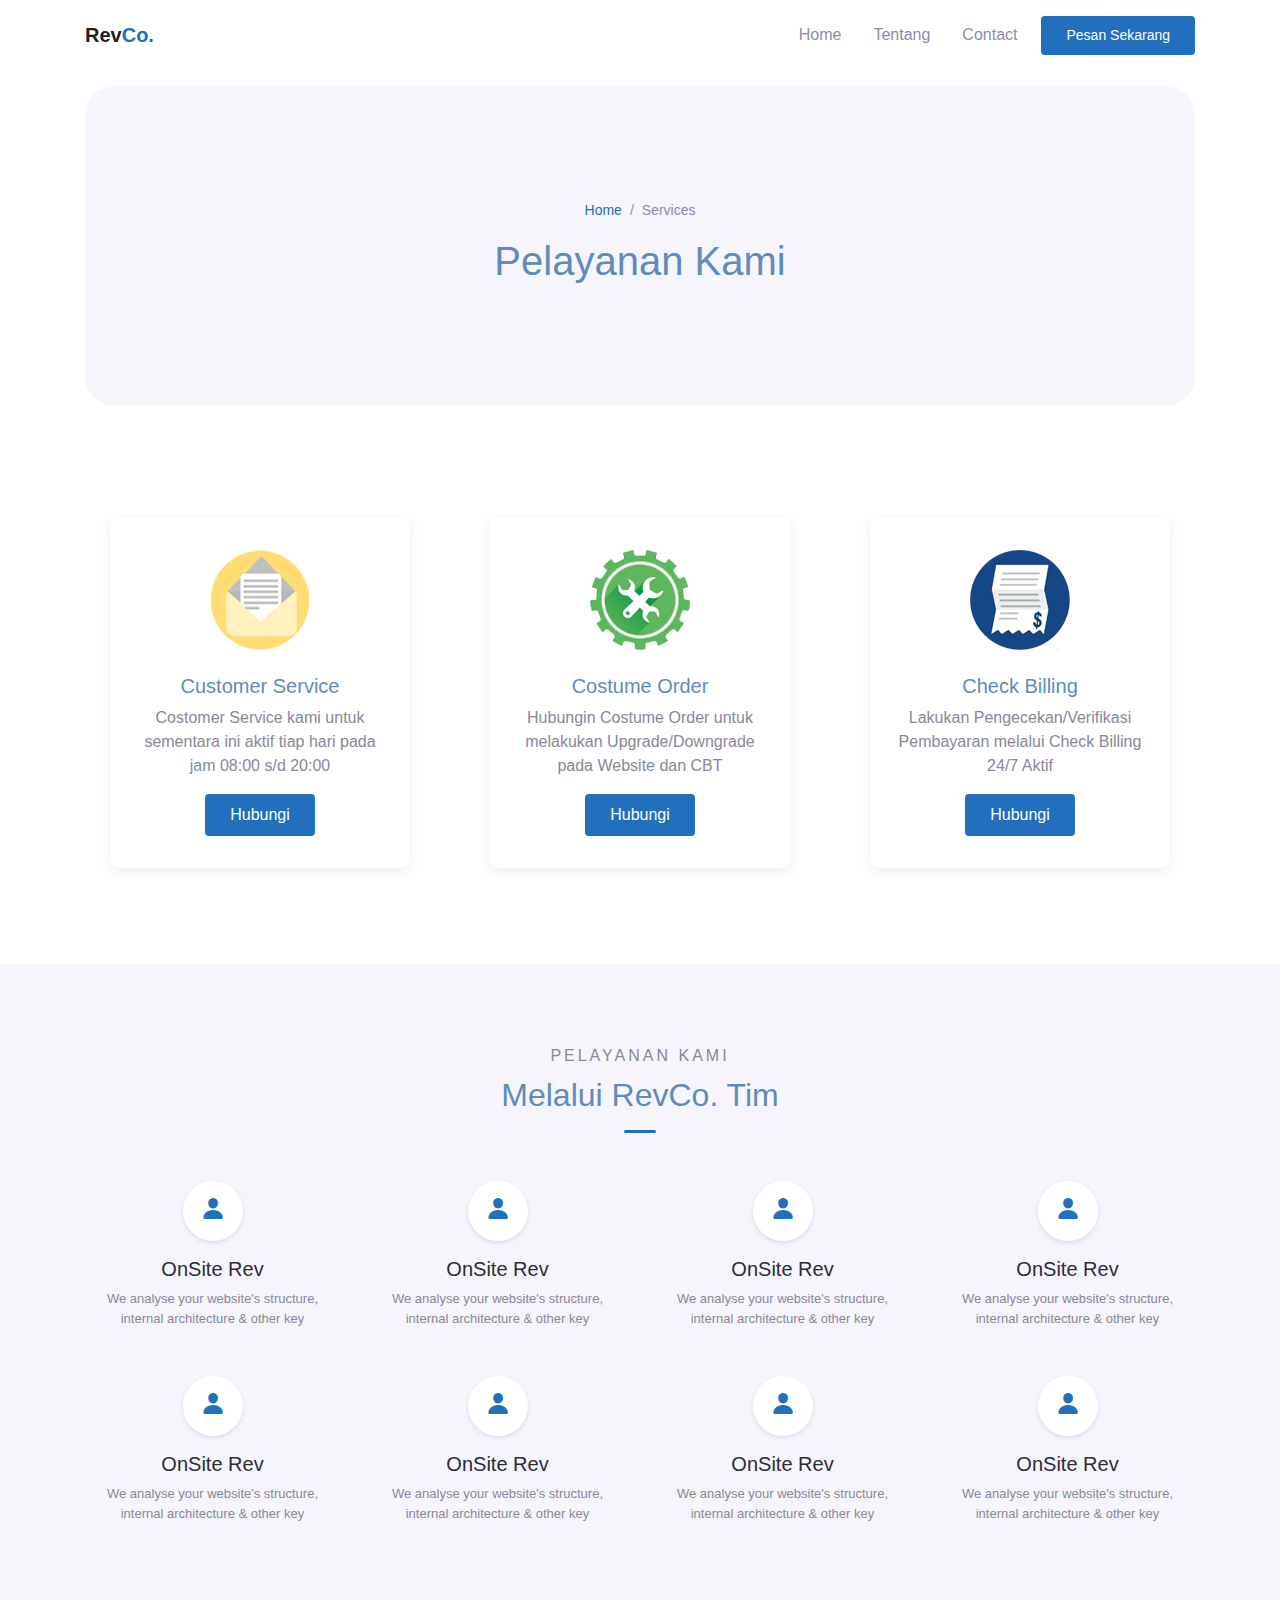
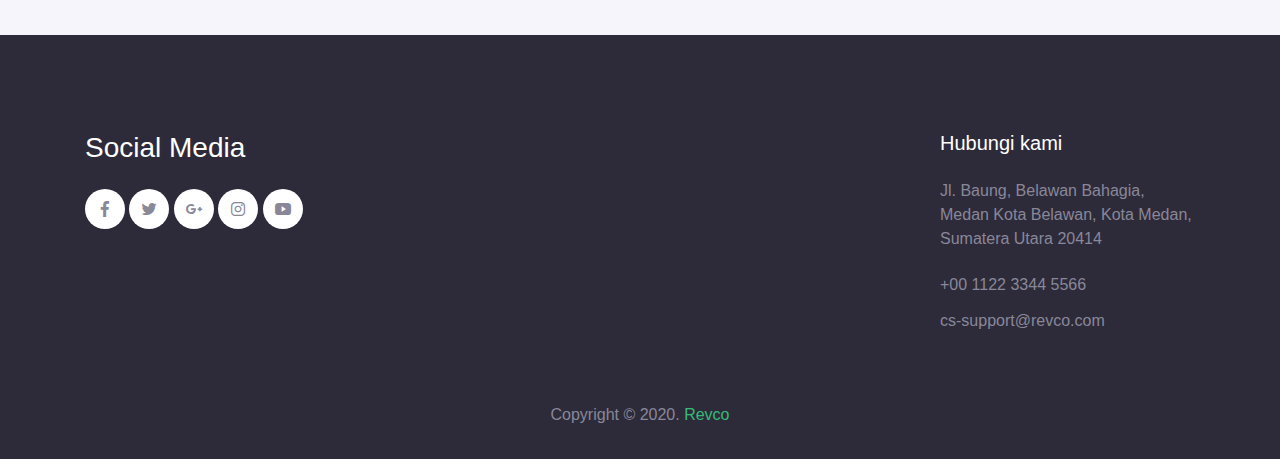
<file: service.html>
<!DOCTYPE html>
<html lang="en">
<head>
  <meta charset="UTF-8">
  <meta name="viewport" content="width=device-width, initial-scale=1.0">

  <meta http-equiv="X-UA-Compatible" content="ie=edge">

  <meta name="copyright" content="MACode ID, https://macodeid.com/">

  <title>RevCo. - Website Package</title>

  <link rel="stylesheet" href="../assets/css/maicons.css">

  <link rel="stylesheet" href="../assets/css/bootstrap.css">

  <link rel="stylesheet" href="../assets/vendor/animate/animate.css">

  <link rel="stylesheet" href="../assets/css/theme.css">
</head>
<body>

  <!-- Back to top button -->
  <div class="back-to-top"></div>
  
  <header>
    <nav class="navbar navbar-expand-lg navbar-light bg-white sticky" data-offset="300">
      <div class="container">
        <a href="#" class="navbar-brand">Rev<span class="text-primary">Co.</span></a>

        <button class="navbar-toggler" data-toggle="collapse" data-target="#navbarContent" aria-controls="navbarContent" aria-expanded="false" aria-label="Toggle navigation">
          <span class="navbar-toggler-icon"></span>
        </button>

        <div class="navbar-collapse collapsed" id="navbarContent">
          <ul class="navbar-nav ml-auto">
            <li class="nav-item">
              <a class="nav-link" href="index.html">Home</a>
            </li>
            <li class="nav-item">
              <a class="nav-link" href="Tentang.html">Tentang</a>
            </li>
            <li class="nav-item active">
              <!--<a class="nav-link" href="service.html">Services</a>-->
            </li>
            <li class="nav-item">
              <!--<a class="nav-link" href="blog.html">Blog</a>-->
            </li>
            <li class="nav-item">
              <a class="nav-link" href="contact.html">Contact</a>
            </li>
            <li class="nav-item">
              <a class="btn btn-primary ml-lg-2" href="#">Pesan Sekarang</a>
            </li>
          </ul>
        </div>

      </div>
    </nav>

    <div class="container">
      <div class="page-banner">
        <div class="row justify-content-center align-items-center h-100">
          <div class="col-md-6">
            <nav aria-label="Breadcrumb">
              <ul class="breadcrumb justify-content-center py-0 bg-transparent">
                <li class="breadcrumb-item"><a href="index.html">Home</a></li>
                <li class="breadcrumb-item active">Services</li>
              </ul>
            </nav>
            <h1 class="text-center">Pelayanan Kami</h1>
          </div>
        </div>
      </div>
    </div>
  </header>

  <div class="page-section">
    <div class="container">
      <div class="row">
        <div class="col-lg-4">
          <div class="card-service wow fadeInUp">
            <div class="header">
              <img src="../assets/img/services/service-1.jpg" alt="">
            </div>
            <div class="body">
              <h5 class="text-secondary">Customer Service</h5>
              <p>Costomer Service kami untuk sementara ini aktif tiap hari pada jam 08:00 s/d 20:00</p>
              <a href="service.html" class="btn btn-primary">Hubungi</a>
            </div>
          </div>
        </div>
        <div class="col-lg-4">
          <div class="card-service wow fadeInUp">
            <div class="header">
              <img src="../assets/img/services/service-2.jpg" alt="">
            </div>
            <div class="body">
              <h5 class="text-secondary">Costume Order</h5>
              <p>Hubungin Costume Order untuk melakukan Upgrade/Downgrade pada Website dan CBT </p>
              <a href="service.html" class="btn btn-primary">Hubungi</a>
            </div>
          </div>
        </div>
        <div class="col-lg-4">
          <div class="card-service wow fadeInUp">
            <div class="header">
              <img src="../assets/img/services/service-3.jpg" alt="">
            </div>
            <div class="body">
              <h5 class="text-secondary">Check Billing</h5>
              <p>Lakukan Pengecekan/Verifikasi Pembayaran melalui Check Billing 24/7 Aktif</p>
              <a href="service.html" class="btn btn-primary">Hubungi</a>
            </div>
          </div>
        </div>
      </div>
    </div> <!-- .container -->
  </div> <!-- .page-section -->

  <div class="page-section bg-light">
    <div class="container">
      <div class="text-center">
        <div class="subhead">Pelayanan Kami</div>
        <h2 class="title-section">Melalui RevCo. Tim</h2>
        <div class="divider mx-auto"></div>

        <div class="row">
          <div class="col-sm-6 col-lg-4 col-xl-3 py-3">
            <div class="features">
              <div class="header mb-3">
                <span class="mai-business"></span>
              </div>
              <h5>OnSite Rev</h5>
              <p>We analyse your website's structure, internal architecture & other key</p>
            </div>
          </div>
          <div class="col-sm-6 col-lg-4 col-xl-3 py-3">
            <div class="features">
              <div class="header mb-3">
                <span class="mai-business"></span>
              </div>
              <h5>OnSite Rev</h5>
              <p>We analyse your website's structure, internal architecture & other key</p>
            </div>
          </div>
          <div class="col-sm-6 col-lg-4 col-xl-3 py-3">
            <div class="features">
              <div class="header mb-3">
                <span class="mai-business"></span>
              </div>
              <h5>OnSite Rev</h5>
              <p>We analyse your website's structure, internal architecture & other key</p>
            </div>
          </div>
          <div class="col-sm-6 col-lg-4 col-xl-3 py-3">
            <div class="features">
              <div class="header mb-3">
                <span class="mai-business"></span>
              </div>
              <h5>OnSite Rev</h5>
              <p>We analyse your website's structure, internal architecture & other key</p>
            </div>
          </div>
          <div class="col-sm-6 col-lg-4 col-xl-3 py-3">
            <div class="features">
              <div class="header mb-3">
                <span class="mai-business"></span>
              </div>
              <h5>OnSite Rev</h5>
              <p>We analyse your website's structure, internal architecture & other key</p>
            </div>
          </div>
          <div class="col-sm-6 col-lg-4 col-xl-3 py-3">
            <div class="features">
              <div class="header mb-3">
                <span class="mai-business"></span>
              </div>
              <h5>OnSite Rev</h5>
              <p>We analyse your website's structure, internal architecture & other key</p>
            </div>
          </div>
          <div class="col-sm-6 col-lg-4 col-xl-3 py-3">
            <div class="features">
              <div class="header mb-3">
                <span class="mai-business"></span>
              </div>
              <h5>OnSite Rev</h5>
              <p>We analyse your website's structure, internal architecture & other key</p>
            </div>
          </div>
          <div class="col-sm-6 col-lg-4 col-xl-3 py-3">
            <div class="features">
              <div class="header mb-3">
                <span class="mai-business"></span>
              </div>
              <h5>OnSite Rev</h5>
              <p>We analyse your website's structure, internal architecture & other key</p>
            </div>
          </div>
        </div>

      </div>
    </div> <!-- .container -->
  </div> <!-- .page-section -->

  <footer class="page-footer bg-image" style="background-image: url(../assets/img/world_pattern.png);">
    <div class="container">
      <div class="row mb-5">
        <div class="col-lg-3 py-3">
          <h3>Social Media</h3>
          <p></p>

          <div class="social-media-button">
            <a href="#"><span class="mai-logo-facebook-f"></span></a>
            <a href="#"><span class="mai-logo-twitter"></span></a>
            <a href="#"><span class="mai-logo-google-plus-g"></span></a>
            <a href="#"><span class="mai-logo-instagram"></span></a>
            <a href="#"><span class="mai-logo-youtube"></span></a>
          </div>
        </div>
        <div class="col-lg-3 py-3">
          <!--<h5>Company</h5>
          <ul class="footer-menu">
            <li><a href="#">Tentang Kami</a></li>
            <li><a href="#">Career</a></li>
            <li><a href="#">Advertise</a></li>
            <li><a href="#">Terms of Service</a></li>
            <li><a href="#">Help & Support</a></li>
          </ul>-->
        </div>
        <div class="col-lg-3 py-3">
          
        </div>
        <div class="col-lg-3 py-3">
          <h5>Hubungi kami</h5>
          <p>Jl. Baung, Belawan Bahagia, Medan Kota Belawan, Kota Medan, Sumatera Utara 20414</p>
          <a href="#" class="footer-link">+00 1122 3344 5566</a>
          <a href="#" class="footer-link">cs-support@revco.com</a>
        </div>
      </div>

      <p class="text-center" id="copyright">Copyright &copy; 2020. <a href="" target="_blank">Revco</a></p>
    </div>
  </footer>

<script src="../assets/js/jquery-3.5.1.min.js"></script>

<script src="../assets/js/bootstrap.bundle.min.js"></script>

<script src="../assets/js/google-maps.js"></script>

<script src="../assets/vendor/wow/wow.min.js"></script>

<script src="../assets/js/theme.js"></script>

</body>
</html>
</file>
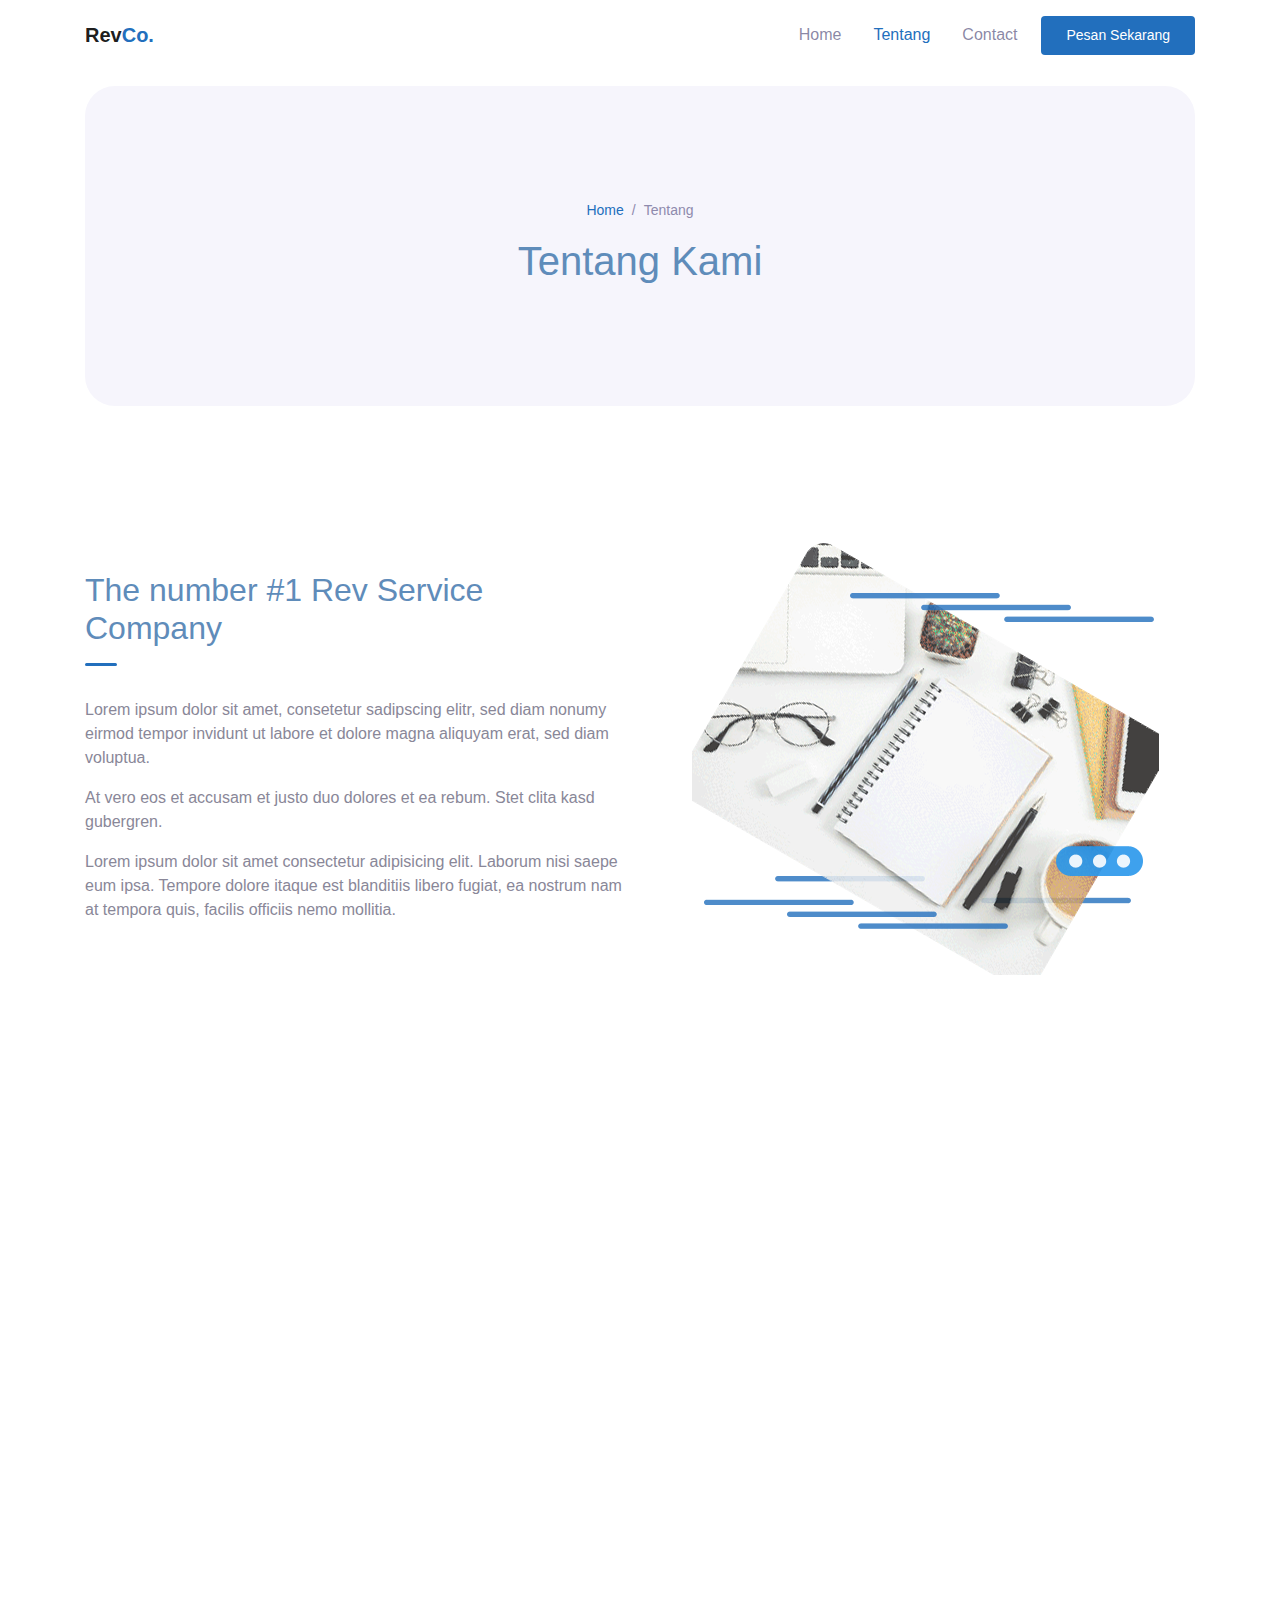
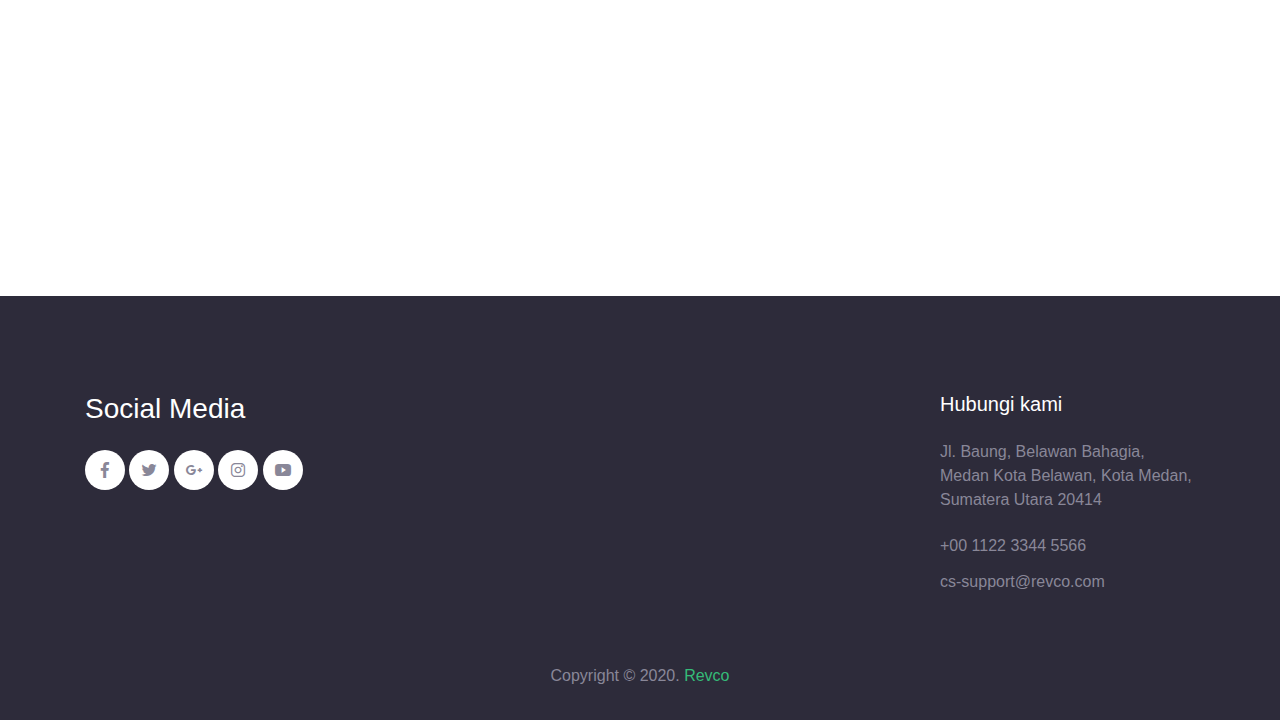
<file: Tentang.html>
<!DOCTYPE html>
<html lang="en">
<head>
  <meta charset="UTF-8">
  <meta name="viewport" content="width=device-width, initial-scale=1.0">

  <meta http-equiv="X-UA-Compatible" content="ie=edge">

  <meta name="copyright" content="MACode ID, https://macodeid.com/">

  <title>RevCo. - Website Package</title>

  <link rel="stylesheet" href="../assets/css/maicons.css">

  <link rel="stylesheet" href="../assets/css/bootstrap.css">

  <link rel="stylesheet" href="../assets/vendor/animate/animate.css">

  <link rel="stylesheet" href="../assets/css/theme.css">
</head>
<body>
  
  <!-- Back to top button -->
  <div class="back-to-top"></div>

  <header>
    <nav class="navbar navbar-expand-lg navbar-light bg-white sticky" data-offset="300">
      <div class="container">
        <a href="#" class="navbar-brand">Rev<span class="text-primary">Co.</span></a>

        <button class="navbar-toggler" data-toggle="collapse" data-target="#navbarContent" aria-controls="navbarContent" aria-expanded="false" aria-label="Toggle navigation">
          <span class="navbar-toggler-icon"></span>
        </button>

        <div class="navbar-collapse collapsed" id="navbarContent">
          <ul class="navbar-nav ml-auto">
            <li class="nav-item">
              <a class="nav-link" href="index.html">Home</a>
            </li>
            <li class="nav-item active">
              <a class="nav-link" href="Tentang.html">Tentang</a>
            </li>
            <li class="nav-item">
              <!--<a class="nav-link" href="service.html">Services</a>-->
            </li>
            <li class="nav-item">
              <!--<a class="nav-link" href="blog.html">Blog</a>-->
            </li>
            <li class="nav-item">
              <a class="nav-link" href="contact.html">Contact</a>
            </li>
            <li class="nav-item">
              <a class="btn btn-primary ml-lg-2" href="#">Pesan Sekarang</a>
            </li>
          </ul>
        </div>

      </div>
    </nav>

    <div class="container">
      <div class="page-banner">
        <div class="row justify-content-center align-items-center h-100">
          <div class="col-md-6">
            <nav aria-label="Breadcrumb">
              <ul class="breadcrumb justify-content-center py-0 bg-transparent">
                <li class="breadcrumb-item"><a href="index.html">Home</a></li>
                <li class="breadcrumb-item active">Tentang</li>
              </ul>
            </nav>
            <h1 class="text-center">Tentang Kami</h1>
          </div>
        </div>
      </div>
    </div>
  </header>

  <div class="page-section">
    <div class="container">
      <div class="row align-items-center">
        <div class="col-lg-6 py-3">
          <h2 class="title-section">The number #1 Rev Service Company</h2>
          <div class="divider"></div>

          <p>Lorem ipsum dolor sit amet, consetetur sadipscing elitr, sed diam nonumy eirmod tempor invidunt ut labore et dolore magna aliquyam erat, sed diam voluptua.</p>
          <p>At vero eos et accusam et justo duo dolores et ea rebum. Stet clita kasd gubergren.</p>
          <p>Lorem ipsum dolor sit amet consectetur adipisicing elit. Laborum nisi saepe eum ipsa. Tempore dolore itaque est blanditiis libero fugiat, ea nostrum nam at tempora quis, facilis officiis nemo mollitia.</p>
        </div>
        <div class="col-lg-6 py-3">
          <div class="img-fluid py-3 text-center">
            <img src="../assets/img/Tentang_frame.png" alt="">
          </div>
        </div>
      </div>
    </div>
  </div>

<div class="page-section">
    <div class="container">
      <div class="text-center wow fadeInUp">
        <div class="subhead">Paket Harga</div>
        <h2 class="title-section">Pilih paket yang tepat untuk Anda</h2>
        <div class="divider mx-auto"></div>
      </div>
      <div class="row mt-5">
        <div class="col-lg-4 py-3 wow zoomIn">
          <div class="card-pricing">
            <div class="header">
              <div class="pricing-type">.</div>
              <div class="price">
                <span class="dollar">Rp.</span>
                <h1>69<span class="suffix">.999</span></h1>
              </div>
              <h5>/ Bulan</h5>
            </div>
            <div class="body">
              <p>Full Control <span class="suffix">Admin CBT</span></p>
              <p>200 Max <span class="suffix">Siswa</span></p>
              <!--<p>Social Media <span class="suffix">Reviews</span></p>-->
              <p>Gratis <span class="suffix">Website</span></p>
              <p>Gratis 1th <span class="suffix">Domain</span> .my.id</p>
            </div>
            <div class="footer">
              <a href="#" class="btn btn-pricing btn-block">Beli Sekarang</a>
            </div>
          </div>
        </div>

        <div class="col-lg-4 py-3 wow zoomIn">
          <div class="card-pricing marked">
            <div class="header">
              <div class="pricing-type">Best Seller</div>
              <div class="price">
                <span class="dollar">Rp.</span>
                <h1>169<span class="suffix">.999</span></h1>
              </div>
              <h5>/ Bulan</h5>
            </div>
            <div class="body">
              <p>Full Control <span class="suffix">Admin CBT</span></p>
              <p>200 Max <span class="suffix">Siswa</span></p>
              <!--<p>Social Media <span class="suffix">Reviews</span></p>-->
              <p>Gratis <span class="suffix">Website</span></p>
              <p>Gratis 1th <span class="suffix">Domain</span> .sch.id</p>
            </div>
            <div class="footer">
              <a href="#" class="btn btn-pricing btn-block">Beli Sekarang</a>
            </div>
          </div>
        </div>

        <div class="col-lg-4 py-3 wow zoomIn">
          <div class="card-pricing">
            <div class="header">
              <div class="pricing-type">.</div>
              <div class="price">
                <span class="dollar">Rp.</span>
                <h1>299<span class="suffix">.999</span></h1>
              </div>
              <h5>/ Bulan</h5>
            </div>
            <div class="body">
              <p>Full Control <span class="suffix">Admin CBT</span></p>
              <p>200 Max <span class="suffix">Siswa</span></p>
              <!--<p>Social Media <span class="suffix">Reviews</span></p>-->
              <p>Gratis <span class="suffix">Website</span></p>
              <p>Gratis 1th <span class="suffix">Domain</span> .com</p>
            </div>
            <div class="footer">
              <a href="#" class="btn btn-pricing btn-block">Beli Sekarang</a>
            </div>
          </div>
        </div>
      </div>
    </div> <!-- .container -->
  </div> <!-- .page-section -->

  <footer class="page-footer bg-image" style="background-image: url(../assets/img/world_pattern.png);">
    <div class="container">
      <div class="row mb-5">
        <div class="col-lg-3 py-3">
          <h3>Social Media</h3>
          <p></p>

          <div class="social-media-button">
            <a href="#"><span class="mai-logo-facebook-f"></span></a>
            <a href="#"><span class="mai-logo-twitter"></span></a>
            <a href="#"><span class="mai-logo-google-plus-g"></span></a>
            <a href="#"><span class="mai-logo-instagram"></span></a>
            <a href="#"><span class="mai-logo-youtube"></span></a>
          </div>
        </div>
        <div class="col-lg-3 py-3">
          <!--<h5>Company</h5>
          <ul class="footer-menu">
            <li><a href="#">Tentang Kami</a></li>
            <li><a href="#">Career</a></li>
            <li><a href="#">Advertise</a></li>
            <li><a href="#">Terms of Service</a></li>
            <li><a href="#">Help & Support</a></li>
          </ul>-->
        </div>
        <div class="col-lg-3 py-3">
          
        </div>
        <div class="col-lg-3 py-3">
          <h5>Hubungi kami</h5>
          <p>Jl. Baung, Belawan Bahagia, Medan Kota Belawan, Kota Medan, Sumatera Utara 20414</p>
          <a href="#" class="footer-link">+00 1122 3344 5566</a>
          <a href="#" class="footer-link">cs-support@revco.com</a>
        </div>
      </div>

      <p class="text-center" id="copyright">Copyright &copy; 2020. <a href="" target="_blank">Revco</a></p>
    </div>
  </footer>

<script src="../assets/js/jquery-3.5.1.min.js"></script>

<script src="../assets/js/bootstrap.bundle.min.js"></script>

<script src="../assets/js/google-maps.js"></script>

<script src="../assets/vendor/wow/wow.min.js"></script>

<script src="../assets/js/theme.js"></script>

</body>
</html>
</file>
<file: assets/css/maicons.css>
@font-face {
  font-family: 'maicons';
  src:  url('../fonts/maicons.eot?c9nlkl');
  src:  url('../fonts/maicons.eot?c9nlkl#iefix') format('embedded-opentype'),
    url('../fonts/maicons.ttf?c9nlkl') format('truetype'),
    url('../fonts/maicons.woff?c9nlkl') format('woff'),
    url('../fonts/maicons.svg?c9nlkl#maicons') format('svg');
  font-weight: normal;
  font-style: normal;
  font-display: block;
}

[class^="mai-"], [class*=" mai-"] {
  /* use !important to prevent issues with browser extensions that change fonts */
  font-family: 'maicons' !important;
  speak: none;
  font-style: normal;
  font-weight: normal;
  font-variant: normal;
  text-transform: none;
  line-height: 1;

  /* Better Font Rendering =========== */
  -webkit-font-smoothing: antialiased;
  -moz-osx-font-smoothing: grayscale;
}

.mai-add:before {
  content: "\e900";
}
.mai-add-circle:before {
  content: "\e901";
}
.mai-add-circle-outline:before {
  content: "\e902";
}
.mai-airplane:before {
  content: "\e903";
}
.mai-airplane-outline:before {
  content: "\e904";
}
.mai-alarm:before {
  content: "\e905";
}
.mai-alarm-outline:before {
  content: "\e906";
}
.mai-albums:before {
  content: "\e907";
}
.mai-albums-outline:before {
  content: "\e908";
}
.mai-alert:before {
  content: "\e909";
}
.mai-alert-circle:before {
  content: "\e90a";
}
.mai-alert-circle-outline:before {
  content: "\e90b";
}
.mai-analytics:before {
  content: "\e90c";
}
.mai-analytics-outline:before {
  content: "\e90d";
}
.mai-aperture:before {
  content: "\e90e";
}
.mai-aperture-outline:before {
  content: "\e90f";
}
.mai-apps:before {
  content: "\e910";
}
.mai-apps-outline:before {
  content: "\e911";
}
.mai-archive:before {
  content: "\e912";
}
.mai-archive-outline:before {
  content: "\e913";
}
.mai-arrow-back:before {
  content: "\e914";
}
.mai-arrow-back-circle:before {
  content: "\e915";
}
.mai-arrow-back-circle-outline:before {
  content: "\e916";
}
.mai-arrow-down:before {
  content: "\e917";
}
.mai-arrow-down-circle:before {
  content: "\e918";
}
.mai-arrow-down-circle-outline:before {
  content: "\e919";
}
.mai-arrow-forward:before {
  content: "\e91a";
}
.mai-arrow-forward-circle:before {
  content: "\e91b";
}
.mai-arrow-forward-circle-outline:before {
  content: "\e91c";
}
.mai-arrow-redo:before {
  content: "\e91d";
}
.mai-arrow-redo-circle:before {
  content: "\e91e";
}
.mai-arrow-redo-circle-outline:before {
  content: "\e91f";
}
.mai-arrow-redo-outline:before {
  content: "\e920";
}
.mai-arrow-undo:before {
  content: "\e921";
}
.mai-arrow-undo-circle:before {
  content: "\e922";
}
.mai-arrow-undo-circle-outline:before {
  content: "\e923";
}
.mai-arrow-undo-outline:before {
  content: "\e924";
}
.mai-arrow-up:before {
  content: "\e925";
}
.mai-arrow-up-circle:before {
  content: "\e926";
}
.mai-arrow-up-circle-outline:before {
  content: "\e927";
}
.mai-at:before {
  content: "\e928";
}
.mai-at-circle:before {
  content: "\e929";
}
.mai-at-circle-outline:before {
  content: "\e92a";
}
.mai-attach:before {
  content: "\e92b";
}
.mai-attach-outline:before {
  content: "\e92c";
}
.mai-backspace:before {
  content: "\e92d";
}
.mai-backspace-outline:before {
  content: "\e92e";
}
.mai-bandage:before {
  content: "\e92f";
}
.mai-bandage-outline:before {
  content: "\e930";
}
.mai-bar-chart:before {
  content: "\e932";
}
.mai-bar-chart-outline:before {
  content: "\e933";
}
.mai-barbell:before {
  content: "\e931";
}
.mai-barcode:before {
  content: "\e934";
}
.mai-barcode-outline:before {
  content: "\e935";
}
.mai-baseball:before {
  content: "\e936";
}
.mai-baseball-outline:before {
  content: "\e937";
}
.mai-basket:before {
  content: "\e938";
}
.mai-basket-outline:before {
  content: "\e93b";
}
.mai-basketball:before {
  content: "\e939";
}
.mai-basketball-outline:before {
  content: "\e93a";
}
.mai-battery-charging:before {
  content: "\e93c";
}
.mai-battery-dead:before {
  content: "\e93d";
}
.mai-battery-full:before {
  content: "\e93e";
}
.mai-battery-half:before {
  content: "\e93f";
}
.mai-beaker:before {
  content: "\e940";
}
.mai-beaker-outline:before {
  content: "\e941";
}
.mai-bed:before {
  content: "\e942";
}
.mai-bed-outline:before {
  content: "\e943";
}
.mai-beer:before {
  content: "\e944";
}
.mai-beer-outline:before {
  content: "\e945";
}
.mai-bicycle:before {
  content: "\e946";
}
.mai-bluetooth:before {
  content: "\e947";
}
.mai-boat:before {
  content: "\e948";
}
.mai-boat-outline:before {
  content: "\e949";
}
.mai-body:before {
  content: "\e94a";
}
.mai-body-outline:before {
  content: "\e94b";
}
.mai-bonfire:before {
  content: "\e94c";
}
.mai-bonfire-outline:before {
  content: "\e94d";
}
.mai-book:before {
  content: "\e94e";
}
.mai-book-outline:before {
  content: "\e953";
}
.mai-bookmark:before {
  content: "\e94f";
}
.mai-bookmark-outline:before {
  content: "\e950";
}
.mai-bookmarks:before {
  content: "\e951";
}
.mai-bookmarks-outline:before {
  content: "\e952";
}
.mai-briefcase:before {
  content: "\e954";
}
.mai-briefcase-outline:before {
  content: "\e955";
}
.mai-browsers:before {
  content: "\e956";
}
.mai-browsers-outline:before {
  content: "\e957";
}
.mai-brush:before {
  content: "\e958";
}
.mai-brush-outline:before {
  content: "\e959";
}
.mai-bug:before {
  content: "\e95a";
}
.mai-bug-outline:before {
  content: "\e95b";
}
.mai-build:before {
  content: "\e95c";
}
.mai-build-outline:before {
  content: "\e95d";
}
.mai-bulb:before {
  content: "\e95e";
}
.mai-bulb-outline:before {
  content: "\e95f";
}
.mai-bus:before {
  content: "\e960";
}
.mai-bus-outline:before {
  content: "\e963";
}
.mai-business:before {
  content: "\eac2";
}
.mai-business-outline:before {
  content: "\e962";
}
.mai-cafe:before {
  content: "\e964";
}
.mai-cafe-outline:before {
  content: "\e965";
}
.mai-calculator:before {
  content: "\e966";
}
.mai-calculator-outline:before {
  content: "\e967";
}
.mai-calendar:before {
  content: "\e968";
}
.mai-calendar-outline:before {
  content: "\e969";
}
.mai-call:before {
  content: "\e96a";
}
.mai-call-outline:before {
  content: "\e96b";
}
.mai-camera:before {
  content: "\e96c";
}
.mai-camera-outline:before {
  content: "\e96d";
}
.mai-camera-reverse:before {
  content: "\e96e";
}
.mai-camera-reverse-outline:before {
  content: "\e96f";
}
.mai-car:before {
  content: "\e970";
}
.mai-car-outline:before {
  content: "\e97f";
}
.mai-car-sport:before {
  content: "\e980";
}
.mai-car-sport-outline:before {
  content: "\e981";
}
.mai-card:before {
  content: "\e971";
}
.mai-card-outline:before {
  content: "\e972";
}
.mai-caret-back:before {
  content: "\e973";
}
.mai-caret-back-circle:before {
  content: "\e974";
}
.mai-caret-back-circle-outline:before {
  content: "\e975";
}
.mai-caret-down:before {
  content: "\e976";
}
.mai-caret-down-circle:before {
  content: "\e977";
}
.mai-caret-down-circle-outline:before {
  content: "\e978";
}
.mai-caret-forward:before {
  content: "\e979";
}
.mai-caret-forward-circle:before {
  content: "\e97a";
}
.mai-caret-forward-circle-outline:before {
  content: "\e97b";
}
.mai-caret-up:before {
  content: "\e97c";
}
.mai-caret-up-circle:before {
  content: "\e97d";
}
.mai-caret-up-circle-outline:before {
  content: "\e97e";
}
.mai-cart:before {
  content: "\e982";
}
.mai-cart-outline:before {
  content: "\e983";
}
.mai-cash:before {
  content: "\e984";
}
.mai-cash-outline:before {
  content: "\e985";
}
.mai-chatbox:before {
  content: "\e986";
}
.mai-chatbox-ellipses:before {
  content: "\e987";
}
.mai-chatbox-ellipses-outline:before {
  content: "\e988";
}
.mai-chatbox-outline:before {
  content: "\e989";
}
.mai-chatbubble:before {
  content: "\e98a";
}
.mai-chatbubble-ellipses:before {
  content: "\e98b";
}
.mai-chatbubble-ellipses-outline:before {
  content: "\e98c";
}
.mai-chatbubble-outline:before {
  content: "\e98d";
}
.mai-chatbubbles:before {
  content: "\e98e";
}
.mai-chatbubbles-outline:before {
  content: "\e98f";
}
.mai-checkbox:before {
  content: "\e990";
}
.mai-checkbox-outline:before {
  content: "\e991";
}
.mai-checkmark:before {
  content: "\e992";
}
.mai-checkmark-circle:before {
  content: "\e993";
}
.mai-checkmark-circle-outline:before {
  content: "\e994";
}
.mai-checkmark-done:before {
  content: "\e995";
}
.mai-checkmark-done-circle:before {
  content: "\e996";
}
.mai-checkmark-done-circle-outline:before {
  content: "\e997";
}
.mai-chevron-back:before {
  content: "\e998";
}
.mai-chevron-back-circle:before {
  content: "\e999";
}
.mai-chevron-back-circle-outline:before {
  content: "\e99a";
}
.mai-chevron-down:before {
  content: "\e99b";
}
.mai-chevron-down-circle:before {
  content: "\e99c";
}
.mai-chevron-down-circle-outline:before {
  content: "\e99d";
}
.mai-chevron-forward:before {
  content: "\e99e";
}
.mai-chevron-forward-circle:before {
  content: "\e99f";
}
.mai-chevron-forward-circle-outline:before {
  content: "\e9a0";
}
.mai-chevron-up:before {
  content: "\e9a1";
}
.mai-chevron-up-circle:before {
  content: "\e9a2";
}
.mai-chevron-up-circle-outline:before {
  content: "\e9a3";
}
.mai-clipboard:before {
  content: "\e9a4";
}
.mai-clipboard-outline:before {
  content: "\e9a5";
}
.mai-close:before {
  content: "\e9a6";
}
.mai-close-circle:before {
  content: "\e9a7";
}
.mai-close-circle-outline:before {
  content: "\e9a8";
}
.mai-cloud:before {
  content: "\e9a9";
}
.mai-cloud-circle:before {
  content: "\e9aa";
}
.mai-cloud-circle-outline:before {
  content: "\e9ab";
}
.mai-cloud-done:before {
  content: "\e9ac";
}
.mai-cloud-done-outline:before {
  content: "\e9ad";
}
.mai-cloud-download:before {
  content: "\e9ae";
}
.mai-cloud-download-outline:before {
  content: "\e9af";
}
.mai-cloud-offline:before {
  content: "\e9b0";
}
.mai-cloud-offline-outline:before {
  content: "\e9b1";
}
.mai-cloud-outline:before {
  content: "\e9b2";
}
.mai-cloud-upload:before {
  content: "\e9b3";
}
.mai-cloud-upload-outline:before {
  content: "\e9b4";
}
.mai-cloudy:before {
  content: "\e9b5";
}
.mai-cloudy-night:before {
  content: "\e9b6";
}
.mai-cloudy-night-outline:before {
  content: "\e9b7";
}
.mai-cloudy-outline:before {
  content: "\e9b8";
}
.mai-code:before {
  content: "\e9b9";
}
.mai-code-download:before {
  content: "\e9ba";
}
.mai-code-slash:before {
  content: "\e9bb";
}
.mai-code-working:before {
  content: "\e9bc";
}
.mai-cog:before {
  content: "\e9bd";
}
.mai-color-fill:before {
  content: "\e9be";
}
.mai-color-fill-outline:before {
  content: "\e9bf";
}
.mai-color-filter:before {
  content: "\e9c0";
}
.mai-color-filter-outline:before {
  content: "\e9c1";
}
.mai-color-palette:before {
  content: "\e9c2";
}
.mai-color-palette-outline:before {
  content: "\e9c3";
}
.mai-color-wand:before {
  content: "\e9c4";
}
.mai-color-wand-outline:before {
  content: "\e9c5";
}
.mai-compass:before {
  content: "\e9c6";
}
.mai-compass-outline:before {
  content: "\e9c7";
}
.mai-construct:before {
  content: "\e9c8";
}
.mai-construct-outline:before {
  content: "\e9c9";
}
.mai-contract:before {
  content: "\e9ca";
}
.mai-contrast:before {
  content: "\e9cb";
}
.mai-copy:before {
  content: "\e9cc";
}
.mai-copy-outline:before {
  content: "\e9cd";
}
.mai-create:before {
  content: "\e9ce";
}
.mai-create-outline:before {
  content: "\e9cf";
}
.mai-crop:before {
  content: "\e9d0";
}
.mai-cube:before {
  content: "\e9d1";
}
.mai-cube-outline:before {
  content: "\e9d2";
}
.mai-cut:before {
  content: "\e9d3";
}
.mai-desktop:before {
  content: "\e9d4";
}
.mai-desktop-outline:before {
  content: "\e9d5";
}
.mai-disc:before {
  content: "\e9d6";
}
.mai-disc-outline:before {
  content: "\e9d7";
}
.mai-document:before {
  content: "\e9d8";
}
.mai-document-outline:before {
  content: "\e9d9";
}
.mai-document-text:before {
  content: "\e9dc";
}
.mai-document-text-outline:before {
  content: "\e9dd";
}
.mai-documents:before {
  content: "\e9da";
}
.mai-documents-outline:before {
  content: "\e9db";
}
.mai-download:before {
  content: "\e9de";
}
.mai-download-outline:before {
  content: "\e9df";
}
.mai-duplicate:before {
  content: "\e9e0";
}
.mai-duplicate-outline:before {
  content: "\e9e1";
}
.mai-ear:before {
  content: "\e9e2";
}
.mai-ear-outline:before {
  content: "\e9e3";
}
.mai-earth:before {
  content: "\e9e4";
}
.mai-earth-outline:before {
  content: "\e9e5";
}
.mai-easel:before {
  content: "\e9e6";
}
.mai-easel-outline:before {
  content: "\e9e7";
}
.mai-egg:before {
  content: "\e9e8";
}
.mai-egg-outline:before {
  content: "\e9e9";
}
.mai-ellipse:before {
  content: "\e9ea";
}
.mai-ellipse-outline:before {
  content: "\e9eb";
}
.mai-ellipsis-horizontal:before {
  content: "\e9ec";
}
.mai-ellipsis-horizontal-circle:before {
  content: "\e9ed";
}
.mai-ellipsis-vertical:before {
  content: "\e9ee";
}
.mai-ellipsis-vertical-circle:before {
  content: "\e9ef";
}
.mai-enter:before {
  content: "\e9f0";
}
.mai-enter-outline:before {
  content: "\e9f1";
}
.mai-exit:before {
  content: "\e9f2";
}
.mai-exit-outline:before {
  content: "\e9f3";
}
.mai-expand:before {
  content: "\e9f4";
}
.mai-eye:before {
  content: "\e9f5";
}
.mai-eye-off:before {
  content: "\e9f8";
}
.mai-eye-off-outline:before {
  content: "\e9f9";
}
.mai-eye-outline:before {
  content: "\e9fa";
}
.mai-eyedrop:before {
  content: "\e9f6";
}
.mai-eyedrop-outline:before {
  content: "\e9f7";
}
.mai-fast-food:before {
  content: "\e9fb";
}
.mai-fast-food-outline:before {
  content: "\e9fc";
}
.mai-female:before {
  content: "\e9fd";
}
.mai-file-tray:before {
  content: "\e9fe";
}
.mai-file-tray-full:before {
  content: "\e9ff";
}
.mai-file-tray-full-outline:before {
  content: "\ea00";
}
.mai-file-tray-outline:before {
  content: "\ea01";
}
.mai-film:before {
  content: "\ea02";
}
.mai-film-outline:before {
  content: "\ea03";
}
.mai-filter:before {
  content: "\ea04";
}
.mai-finger-print:before {
  content: "\ea05";
}
.mai-fitness:before {
  content: "\ea06";
}
.mai-fitness-outline:before {
  content: "\ea07";
}
.mai-flag:before {
  content: "\ea08";
}
.mai-flag-outline:before {
  content: "\ea09";
}
.mai-flame:before {
  content: "\ea0a";
}
.mai-flame-outline:before {
  content: "\ea0b";
}
.mai-flash:before {
  content: "\ea0c";
}
.mai-flash-off:before {
  content: "\ea0f";
}
.mai-flash-off-outline:before {
  content: "\ea10";
}
.mai-flash-outline:before {
  content: "\ea11";
}
.mai-flashlight:before {
  content: "\ea0d";
}
.mai-flashlight-outline:before {
  content: "\ea0e";
}
.mai-flask:before {
  content: "\ea12";
}
.mai-flask-outline:before {
  content: "\ea13";
}
.mai-flower:before {
  content: "\ea14";
}
.mai-flower-outline:before {
  content: "\ea15";
}
.mai-folder:before {
  content: "\ea16";
}
.mai-folder-open:before {
  content: "\ea17";
}
.mai-folder-open-outline:before {
  content: "\ea18";
}
.mai-folder-outline:before {
  content: "\ea19";
}
.mai-football:before {
  content: "\ea1a";
}
.mai-football-outline:before {
  content: "\ea1b";
}
.mai-funnel:before {
  content: "\ea1c";
}
.mai-funnel-outline:before {
  content: "\ea1d";
}
.mai-game-controller:before {
  content: "\ea1e";
}
.mai-game-controller-outline:before {
  content: "\ea1f";
}
.mai-gift:before {
  content: "\ea20";
}
.mai-gift-outline:before {
  content: "\ea21";
}
.mai-git-branch:before {
  content: "\ea22";
}
.mai-git-commit:before {
  content: "\ea23";
}
.mai-git-compare:before {
  content: "\ea24";
}
.mai-git-merge:before {
  content: "\ea25";
}
.mai-git-network:before {
  content: "\ea26";
}
.mai-git-pull-request:before {
  content: "\ea27";
}
.mai-glasses:before {
  content: "\ea28";
}
.mai-glasses-outline:before {
  content: "\ea29";
}
.mai-globe:before {
  content: "\ea2a";
}
.mai-globe-outline:before {
  content: "\ea2b";
}
.mai-golf:before {
  content: "\ea2c";
}
.mai-golf-outline:before {
  content: "\ea2d";
}
.mai-grid:before {
  content: "\ea2e";
}
.mai-grid-outline:before {
  content: "\ea2f";
}
.mai-hammer:before {
  content: "\ea30";
}
.mai-hammer-outline:before {
  content: "\ea31";
}
.mai-hand-left:before {
  content: "\ea32";
}
.mai-hand-left-outline:before {
  content: "\ea33";
}
.mai-hand-right:before {
  content: "\ea34";
}
.mai-hand-right-outline:before {
  content: "\ea35";
}
.mai-happy:before {
  content: "\ea36";
}
.mai-happy-outline:before {
  content: "\ea37";
}
.mai-hardware-chip:before {
  content: "\ea38";
}
.mai-hardware-chip-outline:before {
  content: "\ea39";
}
.mai-headset:before {
  content: "\ea3a";
}
.mai-headset-outline:before {
  content: "\ea3b";
}
.mai-heart:before {
  content: "\ea3c";
}
.mai-heart-circle:before {
  content: "\ea3d";
}
.mai-heart-circle-outline:before {
  content: "\ea3e";
}
.mai-heart-dislike:before {
  content: "\ea3f";
}
.mai-heart-dislike-circle:before {
  content: "\ea40";
}
.mai-heart-dislike-circle-outline:before {
  content: "\ea41";
}
.mai-heart-dislike-outline:before {
  content: "\ea42";
}
.mai-heart-half:before {
  content: "\ea43";
}
.mai-heart-half-outline:before {
  content: "\ea44";
}
.mai-heart-outline:before {
  content: "\ea45";
}
.mai-help:before {
  content: "\ea46";
}
.mai-help-buoy:before {
  content: "\ea47";
}
.mai-help-buoy-outline:before {
  content: "\ea48";
}
.mai-help-circle:before {
  content: "\ea49";
}
.mai-help-circle-outline:before {
  content: "\ea4a";
}
.mai-home:before {
  content: "\ea4b";
}
.mai-home-outline:before {
  content: "\ea4c";
}
.mai-hourglass:before {
  content: "\ea4d";
}
.mai-hourglass-outline:before {
  content: "\ea4e";
}
.mai-ice-cream:before {
  content: "\ea4f";
}
.mai-ice-cream-outline:before {
  content: "\ea50";
}
.mai-image:before {
  content: "\ea51";
}
.mai-image-outline:before {
  content: "\ea52";
}
.mai-images:before {
  content: "\ea53";
}
.mai-images-outline:before {
  content: "\ea54";
}
.mai-infinite:before {
  content: "\ea55";
}
.mai-information:before {
  content: "\ea56";
}
.mai-information-circle:before {
  content: "\ea57";
}
.mai-information-circle-outline:before {
  content: "\ea58";
}
.mai-journal:before {
  content: "\ea59";
}
.mai-journal-outline:before {
  content: "\ea5a";
}
.mai-key:before {
  content: "\ea5b";
}
.mai-key-outline:before {
  content: "\ea5c";
}
.mai-keypad:before {
  content: "\ea5d";
}
.mai-keypad-outline:before {
  content: "\ea5e";
}
.mai-language:before {
  content: "\ea5f";
}
.mai-laptop:before {
  content: "\ea60";
}
.mai-laptop-outline:before {
  content: "\ea61";
}
.mai-layers:before {
  content: "\ea62";
}
.mai-layers-outline:before {
  content: "\ea63";
}
.mai-leaf:before {
  content: "\ea64";
}
.mai-leaf-outline:before {
  content: "\ea65";
}
.mai-library:before {
  content: "\ea66";
}
.mai-library-outline:before {
  content: "\ea67";
}
.mai-link:before {
  content: "\ea68";
}
.mai-list:before {
  content: "\ea69";
}
.mai-list-circle:before {
  content: "\ea6a";
}
.mai-list-circle-outline:before {
  content: "\ea6b";
}
.mai-locate:before {
  content: "\ea6c";
}
.mai-location:before {
  content: "\ea6d";
}
.mai-location-outline:before {
  content: "\ea6e";
}
.mai-lock-closed:before {
  content: "\ea6f";
}
.mai-lock-closed-outline:before {
  content: "\ea70";
}
.mai-lock-open:before {
  content: "\ea71";
}
.mai-lock-open-outline:before {
  content: "\ea72";
}
.mai-log-in:before {
  content: "\ea73";
}
.mai-log-in-outline:before {
  content: "\ea74";
}
.mai-log-out:before {
  content: "\ea75";
}
.mai-log-out-outline:before {
  content: "\ea76";
}
.mai-logo-500px:before {
  content: "\ea8e";
}
.mai-logo-accessible-icon:before {
  content: "\eaef";
}
.mai-logo-accusoft:before {
  content: "\eba2";
}
.mai-logo-algolia:before {
  content: "\eba3";
}
.mai-logo-alipay:before {
  content: "\eba4";
}
.mai-logo-amazon:before {
  content: "\eba5";
}
.mai-logo-amplify:before {
  content: "\eba6";
}
.mai-logo-android:before {
  content: "\eba7";
}
.mai-logo-angular:before {
  content: "\eba8";
}
.mai-logo-apple:before {
  content: "\eba9";
}
.mai-logo-apple-appstore:before {
  content: "\ebaa";
}
.mai-logo-aws:before {
  content: "\ebab";
}
.mai-logo-behance:before {
  content: "\ebac";
}
.mai-logo-bitbucket:before {
  content: "\ebad";
}
.mai-logo-bitcoin:before {
  content: "\ebae";
}
.mai-logo-blackberry:before {
  content: "\ebaf";
}
.mai-logo-blogger:before {
  content: "\ebb0";
}
.mai-logo-buffer:before {
  content: "\ebb1";
}
.mai-logo-buysellads:before {
  content: "\ebb2";
}
.mai-logo-capacitor:before {
  content: "\ebb3";
}
.mai-logo-cc-amazon-pay:before {
  content: "\ebb4";
}
.mai-logo-cc-amex:before {
  content: "\ebb5";
}
.mai-logo-cc-apple-pay:before {
  content: "\ebb6";
}
.mai-logo-cc-diners-club:before {
  content: "\ebb7";
}
.mai-logo-cc-discover:before {
  content: "\ebb8";
}
.mai-logo-cc-jcb:before {
  content: "\ebb9";
}
.mai-logo-cc-mastercard:before {
  content: "\ebba";
}
.mai-logo-cc-paypal:before {
  content: "\ebbb";
}
.mai-logo-cc-stripe:before {
  content: "\ebbc";
}
.mai-logo-cc-visa:before {
  content: "\ebbd";
}
.mai-logo-chrome:before {
  content: "\ebbe";
}
.mai-logo-closed-captioning:before {
  content: "\ebbf";
}
.mai-logo-codepen:before {
  content: "\ebc0";
}
.mai-logo-cpanel:before {
  content: "\ebc1";
}
.mai-logo-creative-commons:before {
  content: "\ebc2";
}
.mai-logo-css3:before {
  content: "\ebc3";
}
.mai-logo-cuttlefish:before {
  content: "\ebc4";
}
.mai-logo-d-and-d:before {
  content: "\ebc5";
}
.mai-logo-dashcube:before {
  content: "\ebc6";
}
.mai-logo-designernews:before {
  content: "\ebc7";
}
.mai-logo-deviantart:before {
  content: "\ebc8";
}
.mai-logo-digg:before {
  content: "\ebc9";
}
.mai-logo-digital-ocean:before {
  content: "\ebca";
}
.mai-logo-discord:before {
  content: "\ebcb";
}
.mai-logo-discourse:before {
  content: "\ebcc";
}
.mai-logo-dochub:before {
  content: "\ebcd";
}
.mai-logo-docker:before {
  content: "\ebce";
}
.mai-logo-dribbble:before {
  content: "\ebcf";
}
.mai-logo-dropbox:before {
  content: "\ebd0";
}
.mai-logo-drupal:before {
  content: "\ebd1";
}
.mai-logo-dyalog:before {
  content: "\ebd2";
}
.mai-logo-earlybirds:before {
  content: "\ebd3";
}
.mai-logo-ebay:before {
  content: "\ebd4";
}
.mai-logo-edge:before {
  content: "\ebd5";
}
.mai-logo-electron:before {
  content: "\ebd6";
}
.mai-logo-elementor:before {
  content: "\ebd7";
}
.mai-logo-ello:before {
  content: "\ebd8";
}
.mai-logo-ember:before {
  content: "\ebd9";
}
.mai-logo-empire:before {
  content: "\ebda";
}
.mai-logo-envira:before {
  content: "\ebdb";
}
.mai-logo-erlang:before {
  content: "\ebdc";
}
.mai-logo-etsy:before {
  content: "\ebdd";
}
.mai-logo-euro:before {
  content: "\ebde";
}
.mai-logo-expeditedssl:before {
  content: "\ebdf";
}
.mai-logo-facebook:before {
  content: "\ebe0";
}
.mai-logo-facebook-f:before {
  content: "\ebe1";
}
.mai-logo-facebook-messenger:before {
  content: "\ebe2";
}
.mai-logo-firebase:before {
  content: "\ebe3";
}
.mai-logo-firefox:before {
  content: "\ebe4";
}
.mai-logo-flickr:before {
  content: "\ebe5";
}
.mai-logo-flipboard:before {
  content: "\ebe6";
}
.mai-logo-fly:before {
  content: "\ebe7";
}
.mai-logo-foursquare:before {
  content: "\ebe8";
}
.mai-logo-freebsd:before {
  content: "\ebe9";
}
.mai-logo-gg:before {
  content: "\ebea";
}
.mai-logo-git:before {
  content: "\ebeb";
}
.mai-logo-github:before {
  content: "\ebec";
}
.mai-logo-github-alt:before {
  content: "\ebed";
}
.mai-logo-gitlab:before {
  content: "\ebee";
}
.mai-logo-gitter:before {
  content: "\ebef";
}
.mai-logo-glide:before {
  content: "\ebf0";
}
.mai-logo-glide-g:before {
  content: "\ebf1";
}
.mai-logo-google:before {
  content: "\ebf2";
}
.mai-logo-google-drive:before {
  content: "\ebf3";
}
.mai-logo-google-play:before {
  content: "\ebf4";
}
.mai-logo-google-playstore:before {
  content: "\ebf5";
}
.mai-logo-google-plus:before {
  content: "\ebf6";
}
.mai-logo-google-plus-g:before {
  content: "\ebf7";
}
.mai-logo-google-wallet:before {
  content: "\ebf8";
}
.mai-logo-grunt:before {
  content: "\ebf9";
}
.mai-logo-gulp:before {
  content: "\ebfa";
}
.mai-logo-hackernews:before {
  content: "\ebfb";
}
.mai-logo-hotjar:before {
  content: "\ebfc";
}
.mai-logo-html5:before {
  content: "\ebfd";
}
.mai-logo-hubspot:before {
  content: "\ebfe";
}
.mai-logo-imdb:before {
  content: "\ebff";
}
.mai-logo-instagram:before {
  content: "\ec00";
}
.mai-logo-internet-explorer:before {
  content: "\ec01";
}
.mai-logo-ionic:before {
  content: "\ec02";
}
.mai-logo-ionitron:before {
  content: "\ec03";
}
.mai-logo-itunes:before {
  content: "\ec04";
}
.mai-logo-java:before {
  content: "\ec05";
}
.mai-logo-javascript:before {
  content: "\ec06";
}
.mai-logo-joomla:before {
  content: "\ec07";
}
.mai-logo-jsfiddle:before {
  content: "\ec08";
}
.mai-logo-keycdn:before {
  content: "\ec09";
}
.mai-logo-laravel:before {
  content: "\ec0a";
}
.mai-logo-lastfm:before {
  content: "\ec0b";
}
.mai-logo-leanpub:before {
  content: "\ec0c";
}
.mai-logo-less:before {
  content: "\ec0d";
}
.mai-logo-line:before {
  content: "\ec0e";
}
.mai-logo-linkedin:before {
  content: "\ec0f";
}
.mai-logo-linux:before {
  content: "\ec10";
}
.mai-logo-magento:before {
  content: "\ec11";
}
.mai-logo-mailchimp:before {
  content: "\ec12";
}
.mai-logo-markdown:before {
  content: "\ec13";
}
.mai-logo-maxcdn:before {
  content: "\ec14";
}
.mai-logo-medium:before {
  content: "\ec15";
}
.mai-logo-medium-m:before {
  content: "\ec16";
}
.mai-logo-meetup:before {
  content: "\ec17";
}
.mai-logo-microsoft:before {
  content: "\ec18";
}
.mai-logo-mix:before {
  content: "\ec19";
}
.mai-logo-mixcloud:before {
  content: "\ec1a";
}
.mai-logo-nodejs:before {
  content: "\ec1b";
}
.mai-logo-npm:before {
  content: "\ec1c";
}
.mai-logo-octocat:before {
  content: "\ec1d";
}
.mai-logo-opencart:before {
  content: "\ec1e";
}
.mai-logo-openid:before {
  content: "\ec1f";
}
.mai-logo-opera:before {
  content: "\ec20";
}
.mai-logo-patreon:before {
  content: "\ec21";
}
.mai-logo-paypal:before {
  content: "\ec22";
}
.mai-logo-php:before {
  content: "\ec23";
}
.mai-logo-pinterest:before {
  content: "\ec24";
}
.mai-logo-pinterest-p:before {
  content: "\ec25";
}
.mai-logo-playstation:before {
  content: "\ec26";
}
.mai-logo-product-hunt:before {
  content: "\ec27";
}
.mai-logo-pwa:before {
  content: "\ec28";
}
.mai-logo-python:before {
  content: "\ec29";
}
.mai-logo-qq:before {
  content: "\ec2a";
}
.mai-logo-quora:before {
  content: "\ec2b";
}
.mai-logo-react:before {
  content: "\ec2c";
}
.mai-logo-readme:before {
  content: "\ec2d";
}
.mai-logo-reddit:before {
  content: "\ec2e";
}
.mai-logo-researchgate:before {
  content: "\ec2f";
}
.mai-logo-rocketchat:before {
  content: "\ec30";
}
.mai-logo-rss:before {
  content: "\ec31";
}
.mai-logo-safari:before {
  content: "\ec32";
}
.mai-logo-sass:before {
  content: "\ec33";
}
.mai-logo-scribd:before {
  content: "\ec34";
}
.mai-logo-searchengin:before {
  content: "\ec35";
}
.mai-logo-sellcast:before {
  content: "\ec36";
}
.mai-logo-sellsy:before {
  content: "\ec37";
}
.mai-logo-skype:before {
  content: "\ec38";
}
.mai-logo-slack:before {
  content: "\ec39";
}
.mai-logo-slideshare:before {
  content: "\ec3a";
}
.mai-logo-snapchat:before {
  content: "\ec3b";
}
.mai-logo-soundcloud:before {
  content: "\ec3c";
}
.mai-logo-spotify:before {
  content: "\ec3d";
}
.mai-logo-squarespace:before {
  content: "\ec3e";
}
.mai-logo-stack-exchange:before {
  content: "\ec3f";
}
.mai-logo-stackoverflow:before {
  content: "\ec40";
}
.mai-logo-staylinked:before {
  content: "\ec41";
}
.mai-logo-steam:before {
  content: "\ec42";
}
.mai-logo-stencil:before {
  content: "\ec43";
}
.mai-logo-stripe:before {
  content: "\ec44";
}
.mai-logo-stripe-s:before {
  content: "\ec45";
}
.mai-logo-teamspeak:before {
  content: "\ec46";
}
.mai-logo-telegram:before {
  content: "\ec47";
}
.mai-logo-trello:before {
  content: "\ec48";
}
.mai-logo-tripadvisor:before {
  content: "\ec49";
}
.mai-logo-tumblr:before {
  content: "\ec4a";
}
.mai-logo-tux:before {
  content: "\ec4b";
}
.mai-logo-twitch:before {
  content: "\ec4c";
}
.mai-logo-twitter:before {
  content: "\ec4d";
}
.mai-logo-uber:before {
  content: "\ec4e";
}
.mai-logo-uikit:before {
  content: "\ec4f";
}
.mai-logo-usd:before {
  content: "\ec50";
}
.mai-logo-viacoin:before {
  content: "\ec51";
}
.mai-logo-viadeo:before {
  content: "\ec52";
}
.mai-logo-viber:before {
  content: "\ec53";
}
.mai-logo-vimeo:before {
  content: "\ec54";
}
.mai-logo-vk:before {
  content: "\ec55";
}
.mai-logo-vue:before {
  content: "\ec56";
}
.mai-logo-web-component:before {
  content: "\ec57";
}
.mai-logo-weebly:before {
  content: "\ec58";
}
.mai-logo-weibo:before {
  content: "\ec59";
}
.mai-logo-whatsapp:before {
  content: "\ec5a";
}
.mai-logo-whmcs:before {
  content: "\ec5b";
}
.mai-logo-wikipedia-w:before {
  content: "\ec5c";
}
.mai-logo-windows:before {
  content: "\ec5d";
}
.mai-logo-wix:before {
  content: "\ec5e";
}
.mai-logo-wordpress:before {
  content: "\ec5f";
}
.mai-logo-xbox:before {
  content: "\ec60";
}
.mai-logo-xing:before {
  content: "\ec61";
}
.mai-logo-yahoo:before {
  content: "\ec62";
}
.mai-logo-yen:before {
  content: "\ec63";
}
.mai-logo-youtube:before {
  content: "\ec64";
}
.mai-magnet:before {
  content: "\ea77";
}
.mai-magnet-outline:before {
  content: "\ea78";
}
.mai-mail:before {
  content: "\ea79";
}
.mai-mail-open:before {
  content: "\ea7a";
}
.mai-mail-open-outline:before {
  content: "\ea7b";
}
.mai-mail-outline:before {
  content: "\ea7c";
}
.mai-mail-unread:before {
  content: "\ea7d";
}
.mai-mail-unread-outline:before {
  content: "\ea7e";
}
.mai-male:before {
  content: "\ea7f";
}
.mai-male-female:before {
  content: "\ea80";
}
.mai-man:before {
  content: "\ea81";
}
.mai-man-outline:before {
  content: "\ea82";
}
.mai-map:before {
  content: "\ea83";
}
.mai-map-outline:before {
  content: "\ea84";
}
.mai-medal:before {
  content: "\ea85";
}
.mai-medal-outline:before {
  content: "\ea86";
}
.mai-medical:before {
  content: "\ea87";
}
.mai-medical-outline:before {
  content: "\ea88";
}
.mai-medkit:before {
  content: "\ea89";
}
.mai-medkit-outline:before {
  content: "\ea8a";
}
.mai-megaphone:before {
  content: "\ea8b";
}
.mai-megaphone-outline:before {
  content: "\ea8c";
}
.mai-menu:before {
  content: "\ea8d";
}
.mai-mic:before {
  content: "\ea8f";
}
.mai-mic-circle:before {
  content: "\ea90";
}
.mai-mic-circle-outline:before {
  content: "\ea91";
}
.mai-mic-off:before {
  content: "\ea92";
}
.mai-mic-off-circle:before {
  content: "\ea93";
}
.mai-mic-off-circle-outline:before {
  content: "\ea94";
}
.mai-mic-off-outline:before {
  content: "\ea95";
}
.mai-mic-outline:before {
  content: "\ea96";
}
.mai-moon:before {
  content: "\ea97";
}
.mai-moon-outline:before {
  content: "\ea98";
}
.mai-move:before {
  content: "\ea99";
}
.mai-musical-note:before {
  content: "\ea9a";
}
.mai-musical-note-outline:before {
  content: "\ea9b";
}
.mai-musical-notes:before {
  content: "\ea9c";
}
.mai-musical-notes-outline:before {
  content: "\ea9d";
}
.mai-navigate:before {
  content: "\ea9e";
}
.mai-navigate-circle:before {
  content: "\ea9f";
}
.mai-navigate-circle-outline:before {
  content: "\eaa0";
}
.mai-navigate-outline:before {
  content: "\eaa1";
}
.mai-newspaper:before {
  content: "\eaa2";
}
.mai-newspaper-outline:before {
  content: "\eaa3";
}
.mai-notifications:before {
  content: "\eaa4";
}
.mai-notifications-circle:before {
  content: "\eaa5";
}
.mai-notifications-circle-outline:before {
  content: "\eaa6";
}
.mai-notifications-off:before {
  content: "\eaa7";
}
.mai-notifications-off-circle:before {
  content: "\eaa8";
}
.mai-notifications-off-circle-outline:before {
  content: "\eaa9";
}
.mai-notifications-off-outline:before {
  content: "\eaaa";
}
.mai-notifications-outline:before {
  content: "\eaab";
}
.mai-nuclear:before {
  content: "\eaac";
}
.mai-nuclear-outline:before {
  content: "\eaad";
}
.mai-nutrition:before {
  content: "\eaae";
}
.mai-nutrition-outline:before {
  content: "\eaaf";
}
.mai-open:before {
  content: "\eab0";
}
.mai-open-outline:before {
  content: "\eab1";
}
.mai-options:before {
  content: "\eab2";
}
.mai-options-outline:before {
  content: "\eab3";
}
.mai-paper-plane:before {
  content: "\eab4";
}
.mai-paper-plane-outline:before {
  content: "\eab5";
}
.mai-partly-sunny:before {
  content: "\eab6";
}
.mai-partly-sunny-outline:before {
  content: "\eab7";
}
.mai-pause:before {
  content: "\eab8";
}
.mai-pause-circle:before {
  content: "\eab9";
}
.mai-pause-circle-outline:before {
  content: "\eaba";
}
.mai-paw:before {
  content: "\eabb";
}
.mai-paw-outline:before {
  content: "\eabc";
}
.mai-pencil:before {
  content: "\eabd";
}
.mai-people:before {
  content: "\eabe";
}
.mai-people-circle:before {
  content: "\eabf";
}
.mai-people-circle-outline:before {
  content: "\eac0";
}
.mai-people-outline:before {
  content: "\eac1";
}
.mai-person:before {
  content: "\eac2";
}
.mai-person-add:before {
  content: "\eac3";
}
.mai-person-add-outline:before {
  content: "\eac4";
}
.mai-person-circle:before {
  content: "\eac5";
}
.mai-person-circle-outline:before {
  content: "\eac6";
}
.mai-person-outline:before {
  content: "\eac7";
}
.mai-person-remove:before {
  content: "\eac8";
}
.mai-person-remove-outline:before {
  content: "\eac9";
}
.mai-phone-landscape:before {
  content: "\eaca";
}
.mai-phone-landscape-outline:before {
  content: "\eacb";
}
.mai-phone-portrait:before {
  content: "\eacc";
}
.mai-phone-portrait-outline:before {
  content: "\eacd";
}
.mai-pie-chart:before {
  content: "\eace";
}
.mai-pie-chart-outline:before {
  content: "\eacf";
}
.mai-pin:before {
  content: "\ead0";
}
.mai-pin-outline:before {
  content: "\ead1";
}
.mai-pint:before {
  content: "\ead2";
}
.mai-pint-outline:before {
  content: "\ead3";
}
.mai-pizza:before {
  content: "\ead4";
}
.mai-pizza-outline:before {
  content: "\ead5";
}
.mai-planet:before {
  content: "\ead6";
}
.mai-planet-outline:before {
  content: "\ead7";
}
.mai-play:before {
  content: "\ead8";
}
.mai-play-back:before {
  content: "\ead9";
}
.mai-play-back-circle:before {
  content: "\eada";
}
.mai-play-back-circle-outline:before {
  content: "\eadb";
}
.mai-play-back-outline:before {
  content: "\eadc";
}
.mai-play-circle:before {
  content: "\eadd";
}
.mai-play-circle-outline:before {
  content: "\eade";
}
.mai-play-forward:before {
  content: "\eadf";
}
.mai-play-forward-circle:before {
  content: "\eae0";
}
.mai-play-forward-circle-outline:before {
  content: "\eae1";
}
.mai-play-forward-outline:before {
  content: "\eae2";
}
.mai-play-outline:before {
  content: "\eae3";
}
.mai-play-skip-back:before {
  content: "\eae4";
}
.mai-play-skip-back-circle:before {
  content: "\eae5";
}
.mai-play-skip-back-circle-outline:before {
  content: "\eae6";
}
.mai-play-skip-back-outline:before {
  content: "\eae7";
}
.mai-play-skip-forward:before {
  content: "\eae8";
}
.mai-play-skip-forward-circle:before {
  content: "\eae9";
}
.mai-play-skip-forward-circle-outline:before {
  content: "\eaea";
}
.mai-play-skip-forward-outline:before {
  content: "\eaeb";
}
.mai-podium:before {
  content: "\eaec";
}
.mai-podium-outline:before {
  content: "\eaed";
}
.mai-power:before {
  content: "\eaee";
}
.mai-pricetag:before {
  content: "\eaf0";
}
.mai-pricetag-outline:before {
  content: "\eaf1";
}
.mai-pricetags:before {
  content: "\eaf2";
}
.mai-pricetags-outline:before {
  content: "\eaf3";
}
.mai-print:before {
  content: "\eaf4";
}
.mai-print-outline:before {
  content: "\eaf5";
}
.mai-pulse:before {
  content: "\eaf6";
}
.mai-pulse-outline:before {
  content: "\eaf7";
}
.mai-push:before {
  content: "\eaf8";
}
.mai-push-outline:before {
  content: "\eaf9";
}
.mai-qr-code:before {
  content: "\eafa";
}
.mai-qr-code-outline:before {
  content: "\eafb";
}
.mai-radio:before {
  content: "\eafc";
}
.mai-radio-button-off:before {
  content: "\eafd";
}
.mai-radio-button-on:before {
  content: "\eafe";
}
.mai-rainy:before {
  content: "\eaff";
}
.mai-rainy-outline:before {
  content: "\eb00";
}
.mai-reader:before {
  content: "\eb01";
}
.mai-reader-outline:before {
  content: "\eb02";
}
.mai-receipt:before {
  content: "\eb03";
}
.mai-receipt-outline:before {
  content: "\eb04";
}
.mai-recording:before {
  content: "\eb05";
}
.mai-recording-outline:before {
  content: "\eb06";
}
.mai-refresh:before {
  content: "\eb07";
}
.mai-refresh-circle:before {
  content: "\eb08";
}
.mai-refresh-circle-outline:before {
  content: "\eb09";
}
.mai-reload:before {
  content: "\eb0a";
}
.mai-reload-circle:before {
  content: "\eb0b";
}
.mai-reload-circle-outline:before {
  content: "\eb0c";
}
.mai-remove:before {
  content: "\eb0d";
}
.mai-remove-circle:before {
  content: "\eb0e";
}
.mai-remove-circle-outline:before {
  content: "\eb0f";
}
.mai-reorder-four:before {
  content: "\eb10";
}
.mai-reorder-three:before {
  content: "\eb11";
}
.mai-reorder-two:before {
  content: "\eb12";
}
.mai-repeat:before {
  content: "\eb13";
}
.mai-resize:before {
  content: "\eb14";
}
.mai-restaurant:before {
  content: "\eb15";
}
.mai-restaurant-outline:before {
  content: "\eb16";
}
.mai-return-down-back:before {
  content: "\eb17";
}
.mai-return-down-forward:before {
  content: "\eb18";
}
.mai-return-up-back:before {
  content: "\eb19";
}
.mai-return-up-forward:before {
  content: "\eb1a";
}
.mai-ribbon:before {
  content: "\eb1b";
}
.mai-ribbon-outline:before {
  content: "\eb1c";
}
.mai-rocket:before {
  content: "\eb1d";
}
.mai-rocket-outline:before {
  content: "\eb1e";
}
.mai-rose:before {
  content: "\eb1f";
}
.mai-rose-outline:before {
  content: "\eb20";
}
.mai-sad:before {
  content: "\eb21";
}
.mai-sad-outline:before {
  content: "\eb22";
}
.mai-save:before {
  content: "\eb23";
}
.mai-save-outline:before {
  content: "\eb24";
}
.mai-scan:before {
  content: "\eb25";
}
.mai-scan-circle:before {
  content: "\eb26";
}
.mai-scan-circle-outline:before {
  content: "\eb27";
}
.mai-school:before {
  content: "\eb28";
}
.mai-school-outline:before {
  content: "\eb29";
}
.mai-search:before {
  content: "\eb2a";
}
.mai-search-circle:before {
  content: "\eb2b";
}
.mai-search-circle-outline:before {
  content: "\eb2c";
}
.mai-send:before {
  content: "\eb2d";
}
.mai-send-outline:before {
  content: "\eb2e";
}
.mai-server:before {
  content: "\eb2f";
}
.mai-server-outline:before {
  content: "\eb30";
}
.mai-settings:before {
  content: "\eb31";
}
.mai-settings-outline:before {
  content: "\eb32";
}
.mai-shapes:before {
  content: "\eb33";
}
.mai-shapes-outline:before {
  content: "\eb34";
}
.mai-share:before {
  content: "\eb35";
}
.mai-share-outline:before {
  content: "\eb36";
}
.mai-share-social:before {
  content: "\eb37";
}
.mai-share-social-outline:before {
  content: "\eb38";
}
.mai-shield:before {
  content: "\eb39";
}
.mai-shield-checkmark:before {
  content: "\eb3a";
}
.mai-shield-checkmark-outline:before {
  content: "\eb3b";
}
.mai-shield-outline:before {
  content: "\eb3c";
}
.mai-shirt:before {
  content: "\eb3d";
}
.mai-shirt-outline:before {
  content: "\eb3e";
}
.mai-shuffle:before {
  content: "\eb3f";
}
.mai-skull:before {
  content: "\eb40";
}
.mai-skull-outline:before {
  content: "\eb41";
}
.mai-snow:before {
  content: "\eb42";
}
.mai-speedometer:before {
  content: "\eb43";
}
.mai-speedometer-outline:before {
  content: "\eb44";
}
.mai-square:before {
  content: "\eb45";
}
.mai-square-outline:before {
  content: "\eb46";
}
.mai-star:before {
  content: "\eb47";
}
.mai-star-half:before {
  content: "\eb48";
}
.mai-star-outline:before {
  content: "\eb49";
}
.mai-stats-chart:before {
  content: "\eb4a";
}
.mai-stats-chart-outline:before {
  content: "\eb4b";
}
.mai-stop:before {
  content: "\eb4c";
}
.mai-stop-circle:before {
  content: "\eb4d";
}
.mai-stop-circle-outline:before {
  content: "\eb4e";
}
.mai-stop-outline:before {
  content: "\eb4f";
}
.mai-stopwatch:before {
  content: "\eb50";
}
.mai-stopwatch-outline:before {
  content: "\eb51";
}
.mai-subway:before {
  content: "\eb52";
}
.mai-subway-outline:before {
  content: "\eb53";
}
.mai-sunny:before {
  content: "\eb54";
}
.mai-sunny-outline:before {
  content: "\eb55";
}
.mai-swap-horizontal:before {
  content: "\eb56";
}
.mai-swap-vertical:before {
  content: "\eb57";
}
.mai-sync:before {
  content: "\eb58";
}
.mai-sync-circle:before {
  content: "\eb59";
}
.mai-sync-circle-outline:before {
  content: "\eb5a";
}
.mai-tablet-landscape:before {
  content: "\eb5b";
}
.mai-tablet-landscape-outline:before {
  content: "\eb5c";
}
.mai-tablet-portrait:before {
  content: "\eb5d";
}
.mai-tablet-portrait-outline:before {
  content: "\eb5e";
}
.mai-tennisball:before {
  content: "\eb5f";
}
.mai-tennisball-outline:before {
  content: "\eb60";
}
.mai-terminal:before {
  content: "\eb61";
}
.mai-terminal-outline:before {
  content: "\eb62";
}
.mai-text:before {
  content: "\eb63";
}
.mai-thermometer:before {
  content: "\eb64";
}
.mai-thermometer-outline:before {
  content: "\eb65";
}
.mai-thumbs-down:before {
  content: "\eb66";
}
.mai-thumbs-down-outline:before {
  content: "\eb67";
}
.mai-thumbs-up:before {
  content: "\eb68";
}
.mai-thumbs-up-outline:before {
  content: "\eb69";
}
.mai-thunderstorm:before {
  content: "\eb6a";
}
.mai-thunderstorm-outline:before {
  content: "\eb6b";
}
.mai-time:before {
  content: "\eb6c";
}
.mai-time-outline:before {
  content: "\eb6d";
}
.mai-timer:before {
  content: "\eb6e";
}
.mai-timer-outline:before {
  content: "\eb6f";
}
.mai-today:before {
  content: "\eb70";
}
.mai-today-outline:before {
  content: "\eb71";
}
.mai-toggle:before {
  content: "\eb72";
}
.mai-toggle-outline:before {
  content: "\eb73";
}
.mai-trail-sign:before {
  content: "\eb74";
}
.mai-trail-sign-outline:before {
  content: "\eb75";
}
.mai-train:before {
  content: "\eb76";
}
.mai-train-outline:before {
  content: "\eb77";
}
.mai-transgender:before {
  content: "\eb78";
}
.mai-trash:before {
  content: "\eb79";
}
.mai-trash-bin:before {
  content: "\eb7a";
}
.mai-trash-bin-outline:before {
  content: "\eb7b";
}
.mai-trash-outline:before {
  content: "\eb7c";
}
.mai-trending-down:before {
  content: "\eb7d";
}
.mai-trending-up:before {
  content: "\eb7e";
}
.mai-triangle:before {
  content: "\eb7f";
}
.mai-triangle-outline:before {
  content: "\eb80";
}
.mai-trophy:before {
  content: "\eb81";
}
.mai-trophy-outline:before {
  content: "\eb82";
}
.mai-tv:before {
  content: "\eb83";
}
.mai-tv-outline:before {
  content: "\eb84";
}
.mai-umbrella:before {
  content: "\eb85";
}
.mai-umbrella-outline:before {
  content: "\eb86";
}
.mai-videocam:before {
  content: "\eb87";
}
.mai-videocam-outline:before {
  content: "\eb88";
}
.mai-volume-high:before {
  content: "\eb89";
}
.mai-volume-high-outline:before {
  content: "\eb8a";
}
.mai-volume-low:before {
  content: "\eb8b";
}
.mai-volume-low-outline:before {
  content: "\eb8c";
}
.mai-volume-medium:before {
  content: "\eb8d";
}
.mai-volume-medium-outline:before {
  content: "\eb8e";
}
.mai-volume-mute:before {
  content: "\eb8f";
}
.mai-volume-mute-outline:before {
  content: "\eb90";
}
.mai-volume-off:before {
  content: "\eb91";
}
.mai-volume-off-outline:before {
  content: "\eb92";
}
.mai-walk:before {
  content: "\eb93";
}
.mai-walk-outline:before {
  content: "\eb94";
}
.mai-wallet:before {
  content: "\eb95";
}
.mai-wallet-outline:before {
  content: "\eb96";
}
.mai-warning:before {
  content: "\eb97";
}
.mai-warning-outline:before {
  content: "\eb98";
}
.mai-watch:before {
  content: "\eb99";
}
.mai-watch-outline:before {
  content: "\eb9a";
}
.mai-water:before {
  content: "\eb9b";
}
.mai-water-outline:before {
  content: "\eb9c";
}
.mai-wifi:before {
  content: "\eb9d";
}
.mai-wine:before {
  content: "\eb9e";
}
.mai-wine-outline:before {
  content: "\eb9f";
}
.mai-woman:before {
  content: "\eba0";
}
.mai-woman-outline:before {
  content: "\eba1";
}
</file>
<file: assets/css/theme.css>
/*
  Template Name: One-health
  Template URI: https://macodeid.com/projects/one-health
  Copyright: MACode ID, https://macodeid.com/
  License: Creative Commons 4.0
  License URI: https://creativecommons.org/licenses/by/4.0/
  Version: 1.0
 */

:root {
  --primary: #226fbd;
  --accent: #FF3D85;
  --secondary: #5f8cba;
  --success: #35bb78;
  --info: #05B4E1;
  --warning: #FAC14D;
  --danger: #FF4943;
  --grey: #B4B2C5;
  --dark: #2D2B3A;
  --light: #F6F5FC;
}

body {
  font-family: "Work Sans", sans-serif;
  line-height: 1.5;
  color: #2D2B3A;
}

a {
  color: #226fbd;
  text-decoration: none;
  background-color: transparent;
}

a:hover {
  color: #5641df;
  text-decoration: underline;
}


.text-xs {
  font-size: 12px !important;
}

.text-sm {
  font-size: 14px !important;
}

.text-md {
  font-size: 1rem !important;
}

.text-lg {
  font-size: 18px !important;
}

.text-xl {
  font-size: 20px !important;
}

/* Color systems */
.bg-primary {
  background-color: #226fbd !important;
}

a.bg-primary:hover, a.bg-primary:focus {
  background-color: #5d47eb !important;
}

.bg-accent {
  background-color: #FF3D85 !important;
}

a.bg-accent:hover, a.bg-accent:focus {
  background-color: #e93577 !important;
}

.bg-secondary {
  background-color: #5f8cba !important;
}

a.bg-secondary:hover, a.bg-secondary:focus {
  background-color: #59547c !important;
}

.bg-success {
  background-color: #35bb78 !important;
}

a.bg-success:hover, a.bg-success:focus {
  background-color: #28a868 !important;
}

.bg-info {
  background-color: #05B4E1 !important;
}

a.bg-info:hover, a.bg-info:focus {
  background-color: #07a2c8 !important;
}

.bg-warning {
  background-color: #FAC14D !important;
}

a.bg-warning:hover, a.bg-warning:focus {
  background-color: #ebb039 !important;
}

.bg-danger {
  background-color: #FF4943 !important;
}

a.bg-danger:hover, a.bg-danger:focus {
  background-color: #e73832 !important;
}

.bg-grey {
  background-color: #8e8aad !important;
}

a.bg-grey:hover, a.bg-grey:focus {
  background-color: #7d7a99 !important;
}

.bg-light {
  background-color: #F6F5FC !important;
}

a.bg-light:hover, a.bg-light:focus {
  background-color: #EDECF5 !important;
}

.bg-dark {
  background-color: #2D2B3A !important;
}

a.bg-dark:hover, a.bg-dark:focus {
  background-color: #1d1b25 !important;
}

.text-primary {
  color: #226fbd !important;
}

a.text-primary:hover, a.text-primary:focus {
  color: #5d47eb !important;
}

.text-accent {
  color: #FF3D85 !important;
}

a.text-accent:hover, a.text-accent:focus {
  color: #e93577 !important;
}

.text-secondary {
  color: #5f8cba !important;
}

a.text-secondary:hover, a.text-secondary:focus {
  color: #59547c !important;
}

.text-success {
  color: #35bb78 !important;
}

a.text-success:hover, a.text-success:focus {
  color: #28a868 !important;
}

.text-info {
  color: #05B4E1 !important;
}

a.text-info:hover, a.text-info:focus {
  color: #07a2c8 !important;
}

.text-warning {
  color: #FAC14D !important;
}

a.text-warning:hover, a.text-warning:focus {
  color: #ebb039 !important;
}

.text-danger {
  color: #FF4943 !important;
}

a.text-danger:hover, a.text-danger:focus {
  color: #e73832 !important;
}

.text-grey {
  color: #8e8aad !important;
}

a.text-grey:hover, a.text-grey:focus {
  color: #7d7a99 !important;
}

.text-light {
  color: #F6F5FC !important;
}

a.text-light:hover, a.text-light:focus {
  color: #EDECF5 !important;
}

.text-dark {
  color: #2D2B3A !important;
}

a.text-dark:hover, a.text-dark:focus {
  color: #1d1b25 !important;
}

.text-body {
  color: #3f3d4d !important;
}


.border-primary {
  border-color: #226fbd !important;
}

.border-accent {
  border-color: #FF3D85 !important;
}

.border-secondary {
  border-color: #5f8cba !important;
}

.border-success {
  border-color: #35bb78 !important;
}

.border-info {
  border-color: #05B4E1 !important;
}

.border-warning {
  border-color: #FAC14D !important;
}

.border-danger {
  border-color: #FF4943 !important;
}

.border-grey {
  border-color: #B4B2C5 !important;
}

.border-light {
  border-color: #F6F5FC !important;
}

.border-dark {
  border-color: #2D2B3A !important;
}

/* Social Color */
.bg-facebook,
.bg-hover-facebook:hover,
.bg-focus-facebook:focus {
  background-color: #3B5999 !important;
}

.bg-twitter,
.bg-hover-twitter:hover,
.bg-focus-twitter:focus {
  background-color: #1DA1F2 !important;
}

.bg-google-plus,
.bg-hover-google-plus:hover,
.bg-focus-google-plus:focus {
  background-color: #DB4437 !important;
}

.bg-youtube,
.bg-hover-youtube:hover,
.bg-focus-youtube:focus {
  background-color: #CD201F !important;
}

.bg-dribbble,
.bg-hover-dribbble:hover,
.bg-focus-dribbble:focus {
  background-color: #EA4C89 !important;
}

.bg-pinterest,
.bg-hover-pinterest:hover,
.bg-focus-pinterest:focus {
  background-color: #BD081C !important;
}

.bg-slack,
.bg-hover-slack:hover,
.bg-focus-slack:focus {
  background-color: #3AAF85 !important;
}

.bg-linkedin,
.bg-hover-linkedin:hover,
.bg-focus-linkedin:focus {
  background-color: #0077B5 !important;
}

.fg-facebook,
.fg-hover-facebook:hover,
.fg-focus-facebook:focus {
  color: #3B5999 !important;
}

.fg-twitter,
.fg-hover-twitter:hover,
.fg-focus-twitter:focus {
  color: #1DA1F2 !important;
}

.fg-google-plus,
.fg-hover-google-plus:hover,
.fg-focus-google-plus:focus {
  color: #DB4437 !important;
}

.fg-youtube,
.fg-hover-youtube:hover,
.fg-focus-youtube:focus {
  color: #CD201F !important;
}

.fg-dribbble,
.fg-hover-dribbble:hover,
.fg-focus-dribbble:focus {
  color: #EA4C89 !important;
}

.fg-pinterest,
.fg-hover-pinterest:hover,
.fg-focus-pinterest:focus {
  color: #BD081C !important;
}

.fg-slack,
.fg-hover-slack:hover,
.fg-focus-slack:focus {
  color: #3AAF85 !important;
}

.fg-linkedin,
.fg-hover-linkedin:hover,
.fg-focus-linkedin:focus {
  color: #0077B5 !important;
}

.btn.social-facebook {
  background-color: #3B5999;
  color: #fff;
}

.btn.social-facebook:hover,
.btn.social-facebook:focus {
  background-color: #314e8f;
  color: #fff;
}

.btn.social-twitter {
  background-color: #1DA1F2;
  color: #fff;
}

.btn.social-twitter:hover,
.btn.social-twitter:focus {
  background-color: #0d92e4;
  color: #fff;
}

.btn.social-linkedin {
  background-color: #0077B5;
  color: #fff;
}

.btn.social-linkedin:hover,
.btn.social-linkedin:focus {
  background-color: #02659b;
  color: #fff;
}

.btn.google-plus {
  background-color: #DB4437;
  color: #fff;
}

.btn.google-plus:hover,
.btn.google-plus:focus {
  background-color: #ca3224;
  color: #fff;
}


/* Buttons */
.btn-primary {
  color: #fff;
  background-color: #226fbd;
  border-color: transparent;
}

.btn-primary.disabled, .btn-primary:disabled {
  color: #fff;
  background-color: #5d47eb;
  border-color: transparent;
}

.btn-primary:not(:disabled):not(.disabled):active, .btn-primary:not(:disabled):not(.disabled).active,
.show > .btn-primary.dropdown-toggle {
  color: #fff;
  background-color: #226fbd;
  border-color: #5d47eb;
}

.btn-primary:not(:disabled):not(.disabled):active:focus, .btn-primary:not(:disabled):not(.disabled).active:focus,
.show > .btn-primary.dropdown-toggle:focus {
  box-shadow: none;
}

.btn-accent {
  color: #fff;
  background-color: #FF3D85;
  border-color: transparent;
}

.btn-accent.disabled, .btn-accent:disabled {
  color: #fff;
  background-color: #e93577;
  border-color: transparent;
}

.btn-accent:not(:disabled):not(.disabled):active, .btn-accent:not(:disabled):not(.disabled).active,
.show > .btn-accent.dropdown-toggle {
  color: #fff;
  background-color: #FF3D85;
  border-color: #e93577;
}

.btn-accent:not(:disabled):not(.disabled):active:focus, .btn-accent:not(:disabled):not(.disabled).active:focus,
.show > .btn-accent.dropdown-toggle:focus {
  box-shadow: none;
}

.btn-secondary {
  color: #fff;
  background-color: #5f8cba;
  border-color: transparent;
}

.btn-secondary.disabled, .btn-secondary:disabled {
  color: #fff;
  background-color: #59547c;
  border-color: transparent;
}

.btn-secondary:not(:disabled):not(.disabled):active, .btn-secondary:not(:disabled):not(.disabled).active,
.show > .btn-secondary.dropdown-toggle {
  color: #fff;
  background-color: #5f8cba;
  border-color: #59547c;
}

.btn-secondary:not(:disabled):not(.disabled):active:focus, .btn-secondary:not(:disabled):not(.disabled).active:focus,
.show > .btn-secondary.dropdown-toggle:focus {
  box-shadow: none;
}

.btn-success {
  color: #fff;
  background-color: #35bb78;
  border-color: transparent;
}

.btn-success.disabled, .btn-success:disabled {
  color: #fff;
  background-color: #28a868;
  border-color: transparent;
}

.btn-success:not(:disabled):not(.disabled):active, .btn-success:not(:disabled):not(.disabled).active,
.show > .btn-success.dropdown-toggle {
  color: #fff;
  background-color: #35bb78;
  border-color: #28a868;
}

.btn-success:not(:disabled):not(.disabled):active:focus, .btn-success:not(:disabled):not(.disabled).active:focus,
.show > .btn-success.dropdown-toggle:focus {
  box-shadow: none;
}

.btn-info {
  color: #fff;
  background-color: #05B4E1;
  border-color: transparent;
}

.btn-info.disabled, .btn-info:disabled {
  color: #fff;
  background-color: #07a2c8;
  border-color: transparent;
}

.btn-info:not(:disabled):not(.disabled):active, .btn-info:not(:disabled):not(.disabled).active,
.show > .btn-info.dropdown-toggle {
  color: #fff;
  background-color: #05B4E1;
  border-color: #07a2c8;
}

.btn-info:not(:disabled):not(.disabled):active:focus, .btn-info:not(:disabled):not(.disabled).active:focus,
.show > .btn-info.dropdown-toggle:focus {
  box-shadow: none;
}

.btn-warning {
  color: #343531;
  background-color: #FAC14D;
  border-color: transparent;
}

.btn-warning.disabled, .btn-warning:disabled {
  color: #343531;
  background-color: #ebb039;
  border-color: transparent;
}

.btn-warning:not(:disabled):not(.disabled):active, .btn-warning:not(:disabled):not(.disabled).active,
.show > .btn-warning.dropdown-toggle {
  color: #343531;
  background-color: #FAC14D;
  border-color: #ebb039;
}

.btn-warning:not(:disabled):not(.disabled):active:focus, .btn-warning:not(:disabled):not(.disabled).active:focus,
.show > .btn-warning.dropdown-toggle:focus {
  box-shadow: none;
}

.btn-danger {
  color: #fff;
  background-color: #FF4943;
  border-color: transparent;
}

.btn-danger.disabled, .btn-danger:disabled {
  color: #fff;
  background-color: #e73832;
  border-color: transparent;
}

.btn-danger:not(:disabled):not(.disabled):active, .btn-danger:not(:disabled):not(.disabled).active,
.show > .btn-danger.dropdown-toggle {
  color: #fff;
  background-color: #FF4943;
  border-color: #e73832;
}

.btn-danger:not(:disabled):not(.disabled):active:focus, .btn-danger:not(:disabled):not(.disabled).active:focus,
.show > .btn-danger.dropdown-toggle:focus {
  box-shadow: none;
}

.btn-light {
  color: #8e8aad;
  background-color: #F5F9F6;
  border-color: transparent;
}

.btn-light:hover {
  color: #8e8aad;
  background-color: #F6F5FC;
  border-color: transparent;
}

.btn-light:focus, .btn-light.focus {
  color: #8e8aad;
  background-color: #d5dfdc;
  border-color: transparent;
  box-shadow: none;
}

.btn-light.disabled, .btn-light:disabled {
  color: #8e8aad;
  background-color: #d0ddd9;
  border-color: transparent;
}

.btn-light:not(:disabled):not(.disabled):active, .btn-light:not(:disabled):not(.disabled).active,
.show > .btn-light.dropdown-toggle {
  color: #8e8aad;
  background-color: #F5F9F6;
  border-color: #d0ddd9;
}

.btn-light:not(:disabled):not(.disabled):active:focus, .btn-light:not(:disabled):not(.disabled).active:focus,
.show > .btn-light.dropdown-toggle:focus {
  box-shadow: none;
}

.btn-dark {
  color: #fff;
  background-color: #2D2B3A;
  border-color: transparent;
}

.btn-dark.disabled, .btn-dark:disabled {
  color: #fff;
  background-color: #1d1b25;
  border-color: transparent;
}

.btn-dark:not(:disabled):not(.disabled):active, .btn-dark:not(:disabled):not(.disabled).active,
.show > .btn-dark.dropdown-toggle {
  color: #fff;
  background-color: #2D2B3A;
  border-color: #1d1b25;
}

.btn-dark:not(:disabled):not(.disabled):active:focus, .btn-dark:not(:disabled):not(.disabled).active:focus,
.show > .btn-dark.dropdown-toggle:focus {
  box-shadow: none;
}

.btn-primary:hover,
.btn-accent:hover,
.btn-secondary:hover,
.btn-success:hover,
.btn-info:hover,
.btn-warning:hover,
.btn-danger:hover,
.btn-dark:hover {
  color: #fff;
  background-color: #5f8cba;
  border-color: transparent;
}

.btn-primary:focus, .btn-primary.focus,
.btn-accent:focus, .btn-accent.focus,
.btn-secondary:focus, .btn-secondary.focus,
.btn-success:focus, .btn-success.focus,
.btn-info:focus, .btn-info.focus,
.btn-warning:focus, .btn-warning.focus,
.btn-danger:focus, .btn-danger.focus,
.btn-dark:focus, .btn-dark.focus {
  color: #fff;
  background-color: #8e8aad;
  border-color: transparent;
  box-shadow: none;
}

.btn-outline-primary {
  color: #226fbd;
  border-color: #226fbd;
}

.btn-outline-primary:hover {
  color: #fff;
  background-color: #226fbd;
  border-color: #226fbd;
}

.btn-outline-primary:focus, .btn-outline-primary.focus {
  box-shadow: none;
}

.btn-outline-primary.disabled, .btn-outline-primary:disabled {
  color: #226fbd;
  background-color: transparent;
}

.btn-outline-primary:not(:disabled):not(.disabled):active, .btn-outline-primary:not(:disabled):not(.disabled).active,
.show > .btn-outline-primary.dropdown-toggle {
  color: #fff;
  background-color: #226fbd;
  border-color: #226fbd;
}

.btn-outline-primary:not(:disabled):not(.disabled):active:focus, .btn-outline-primary:not(:disabled):not(.disabled).active:focus,
.show > .btn-outline-primary.dropdown-toggle:focus {
  box-shadow: none;
}

.btn-outline-accent {
  color: #FF3D85;
  border-color: #FF3D85;
}

.btn-outline-accent:hover {
  color: #fff;
  background-color: #FF3D85;
  border-color: #FF3D85;
}

.btn-outline-accent:focus, .btn-outline-accent.focus {
  box-shadow: none;
}

.btn-outline-accent.disabled, .btn-outline-accent:disabled {
  color: #FF3D85;
  background-color: transparent;
}

.btn-outline-accent:not(:disabled):not(.disabled):active, .btn-outline-accent:not(:disabled):not(.disabled).active,
.show > .btn-outline-accent.dropdown-toggle {
  color: #fff;
  background-color: #FF3D85;
  border-color: #FF3D85;
}

.btn-outline-accent:not(:disabled):not(.disabled):active:focus, .btn-outline-accent:not(:disabled):not(.disabled).active:focus,
.show > .btn-outline-accent.dropdown-toggle:focus {
  box-shadow: none;
}

.btn-outline-secondary {
  color: #5f8cba;
  border-color: #5f8cba;
}

.btn-outline-secondary:hover {
  color: #fff;
  background-color: #5f8cba;
  border-color: #5f8cba;
}

.btn-outline-secondary:focus, .btn-outline-secondary.focus {
  box-shadow: none;
}

.btn-outline-secondary.disabled, .btn-outline-secondary:disabled {
  color: #5f8cba;
  background-color: transparent;
}

.btn-outline-secondary:not(:disabled):not(.disabled):active, .btn-outline-secondary:not(:disabled):not(.disabled).active,
.show > .btn-outline-secondary.dropdown-toggle {
  color: #fff;
  background-color: #5f8cba;
  border-color: #5f8cba;
}

.btn-outline-secondary:not(:disabled):not(.disabled):active:focus, .btn-outline-secondary:not(:disabled):not(.disabled).active:focus,
.show > .btn-outline-secondary.dropdown-toggle:focus {
  box-shadow: none;
}

.btn-outline-success {
  color: #35bb78;
  border-color: #35bb78;
}

.btn-outline-success:hover {
  color: #fff;
  background-color: #35bb78;
  border-color: #35bb78;
}

.btn-outline-success:focus, .btn-outline-success.focus {
  box-shadow: none;
}

.btn-outline-success.disabled, .btn-outline-success:disabled {
  color: #35bb78;
  background-color: transparent;
}

.btn-outline-success:not(:disabled):not(.disabled):active, .btn-outline-success:not(:disabled):not(.disabled).active,
.show > .btn-outline-success.dropdown-toggle {
  color: #fff;
  background-color: #35bb78;
  border-color: #35bb78;
}

.btn-outline-success:not(:disabled):not(.disabled):active:focus, .btn-outline-success:not(:disabled):not(.disabled).active:focus,
.show > .btn-outline-success.dropdown-toggle:focus {
  box-shadow: none;
}

.btn-outline-info {
  color: #05B4E1;
  border-color: #05B4E1;
}

.btn-outline-info:hover {
  color: #fff;
  background-color: #05B4E1;
  border-color: #05B4E1;
}

.btn-outline-info:focus, .btn-outline-info.focus {
  box-shadow: none;
}

.btn-outline-info.disabled, .btn-outline-info:disabled {
  color: #05B4E1;
  background-color: transparent;
}

.btn-outline-info:not(:disabled):not(.disabled):active, .btn-outline-info:not(:disabled):not(.disabled).active,
.show > .btn-outline-info.dropdown-toggle {
  color: #fff;
  background-color: #05B4E1;
  border-color: #05B4E1;
}

.btn-outline-info:not(:disabled):not(.disabled):active:focus, .btn-outline-info:not(:disabled):not(.disabled).active:focus,
.show > .btn-outline-info.dropdown-toggle:focus {
  box-shadow: none;
}

.btn-outline-warning {
  color: #FAC14D;
  border-color: #FAC14D;
}

.btn-outline-warning:hover {
  color: #212529;
  background-color: #FAC14D;
  border-color: #FAC14D;
}

.btn-outline-warning:focus, .btn-outline-warning.focus {
  box-shadow: none;
}

.btn-outline-warning.disabled, .btn-outline-warning:disabled {
  color: #FAC14D;
  background-color: transparent;
}

.btn-outline-warning:not(:disabled):not(.disabled):active, .btn-outline-warning:not(:disabled):not(.disabled).active,
.show > .btn-outline-warning.dropdown-toggle {
  color: #212529;
  background-color: #FAC14D;
  border-color: #FAC14D;
}

.btn-outline-warning:not(:disabled):not(.disabled):active:focus, .btn-outline-warning:not(:disabled):not(.disabled).active:focus,
.show > .btn-outline-warning.dropdown-toggle:focus {
  box-shadow: none;
}

.btn-outline-danger {
  color: #FF4943;
  border-color: #FF4943;
}

.btn-outline-danger:hover {
  color: #fff;
  background-color: #FF4943;
  border-color: #FF4943;
}

.btn-outline-danger:focus, .btn-outline-danger.focus {
  box-shadow: none;
}

.btn-outline-danger.disabled, .btn-outline-danger:disabled {
  color: #FF4943;
  background-color: transparent;
}

.btn-outline-danger:not(:disabled):not(.disabled):active, .btn-outline-danger:not(:disabled):not(.disabled).active,
.show > .btn-outline-danger.dropdown-toggle {
  color: #fff;
  background-color: #FF4943;
  border-color: #FF4943;
}

.btn-outline-danger:not(:disabled):not(.disabled):active:focus, .btn-outline-danger:not(:disabled):not(.disabled).active:focus,
.show > .btn-outline-danger.dropdown-toggle:focus {
  box-shadow: none;
}

.btn-outline-light {
  color: #F6F5FC;
  border-color: #F6F5FC;
}

.btn-outline-light:hover {
  color: #343531;
  background-color: #F6F5FC;
  border-color: #F6F5FC;
}

.btn-outline-light:focus, .btn-outline-light.focus {
  box-shadow: none;
}

.btn-outline-light.disabled, .btn-outline-light:disabled {
  color: #F6F5FC;
  background-color: transparent;
}

.btn-outline-light:not(:disabled):not(.disabled):active, .btn-outline-light:not(:disabled):not(.disabled).active,
.show > .btn-outline-light.dropdown-toggle {
  color: #343531;
  background-color: #F6F5FC;
  border-color: #F6F5FC;
}

.btn-outline-light:not(:disabled):not(.disabled):active:focus, .btn-outline-light:not(:disabled):not(.disabled).active:focus,
.show > .btn-outline-light.dropdown-toggle:focus {
  box-shadow: none;
}

.btn-outline-dark {
  color: #2D2B3A;
  border-color: #2D2B3A;
}

.btn-outline-dark:hover {
  color: #fff;
  background-color: #2D2B3A;
  border-color: #2D2B3A;
}

.btn-outline-dark:focus, .btn-outline-dark.focus {
  box-shadow: none;
}

.btn-outline-dark.disabled, .btn-outline-dark:disabled {
  color: #2D2B3A;
  background-color: transparent;
}

.btn-outline-dark:not(:disabled):not(.disabled):active, .btn-outline-dark:not(:disabled):not(.disabled).active,
.show > .btn-outline-dark.dropdown-toggle {
  color: #fff;
  background-color: #2D2B3A;
  border-color: #2D2B3A;
}

.btn-outline-dark:not(:disabled):not(.disabled):active:focus, .btn-outline-dark:not(:disabled):not(.disabled).active:focus,
.show > .btn-outline-dark.dropdown-toggle:focus {
  box-shadow: none;
}

.btn-link {
  font-weight: 400;
  color: #5d47eb;
  text-decoration: none;
}

.btn-link:hover {
  color: #5641df;
  text-decoration: underline;
}

.btn-link:focus, .btn-link.focus {
  text-decoration: underline;
}

.btn-link:disabled, .btn-link.disabled {
  color: #5f8cba;
  pointer-events: none;
}


.btn {
  padding: 8px 24px;
}

.breadcrumb {
  font-weight: 500;
  background-color: #f8f9fa;
}

.breadcrumb .breadcrumb-item.active {
  color: #8e8aad;
}

.breadcrumb .breadcrumb-item + .breadcrumb-item::before {
  color: #8e8aad;
}

.breadcrumb-dark .breadcrumb-item a {
  color: #226fbd;
}

.breadcrumb-dark .breadcrumb-item a:hover {
  color: #226fbd;
  text-decoration: none;
}

.breadcrumb-dark .breadcrumb-item + .breadcrumb-item::before {
  display: inline-block;
  padding-right: 0.5rem;
  color: rgba(255, 255, 255, 0.8);
  content: "/";
}

.breadcrumb-dark .breadcrumb-item.active {
  color: rgba(255, 255, 255, 0.8);
}


.navbar {
  min-height: 70px;
}

.navbar.sticky {
  z-index: 1080;
}

.navbar.sticky.fixed ~ * {
  margin-top: 70px;
}

.navbar.sticky.fixed {
  position: fixed;
  top: 0;
  left: 0;
  width: 100%;
  animation: navTransition .5s ease;
  box-shadow: 0 2px 6px rgba(100, 95, 136, 0.15);
  z-index: 1080;
}

@keyframes navTransition {
  from {
    top: -100%;
  }
  to {
    top: 0;
  }
}

.navbar-brand {
  font-weight: 600;
  padding-top: 10px;
  padding-bottom: 10px;
}

.navbar-nav {
  margin-top: 10px;
  border-top: 1px solid #e4e7ee;
  flex-shrink: 0;
}

.navbar-nav .nav-link {
  transition: all .2s ease;
}

.navbar-nav .btn {
  font-size: 14px;
}

.navbar-light .navbar-nav .nav-link {
  color: rgba(100, 95, 136, 0.75);
}

.navbar-light .navbar-nav .nav-link:hover, .navbar-light .navbar-nav .nav-link:focus {
  color: #5f8cba;
}

.navbar-light .navbar-nav .show > .nav-link,
.navbar-light .navbar-nav .active > .nav-link,
.navbar-light .navbar-nav .nav-link.show,
.navbar-light .navbar-nav .nav-link.active {
  font-weight: 500;
  color: #226fbd;
}


@media (min-width: 576px) {
  .navbar-expand-sm .navbar-nav {
    margin-top: 0;
    border-top: none;
  }
  .navbar-expand-sm .navbar-nav .nav-link {
    padding-right: 16px;
    padding-left: 16px;
  }
  .navbar-expand-sm .navbar-nav {
    align-items: center;
  }
}

@media (min-width: 768px) {
  .navbar-expand-md .navbar-nav {
    margin-top: 0;
    border-top: none;
  }
  .navbar-expand-md .navbar-nav .nav-link {
    padding-right: 16px;
    padding-left: 16px;
  }
  .navbar-expand-md .navbar-nav {
    align-items: center;
  }
}

@media (min-width: 992px) {
  .navbar-expand-lg .navbar-nav {
    margin-top: 0;
    border-top: none;
  }
  .navbar-expand-lg .navbar-nav .nav-link {
    padding-right: 16px;
    padding-left: 16px;
  }
  .navbar-expand-lg .navbar-nav {
    align-items: center;
  }
}

@media (min-width: 1200px) {
  .navbar-expand-xl .navbar-nav {
    margin-top: 0;
    border-top: none;
  }
  .navbar-expand-xl .navbar-nav .nav-link {
    padding-right: 16px;
    padding-left: 16px;
  }
  .navbar-expand-xl .navbar-nav {
    align-items: center;
  }
}

.form-control {
  padding: 8px 15px;
  height: calc(1.5em + 1.375rem + 2px);
  border-color: #d6dbd9;
}

.custom-select {
  height: calc(1.5em + 1.375rem + 2px);
}

.page-link {
  margin-left: 5px;
  min-width: 40px;
  color: #B4B2C5;
  border: 1px solid #dee1e6;
  text-align: center;
  border-radius: 4px;
}

.page-link:hover {
  color: #5f8cba;
  background-color: #F6F5FC;
  border-color: #dee1e6;
}

.page-link:focus {
  box-shadow: none;
}

.page-item.active .page-link {
  z-index: 3;
  color: #fff;
  background-color: #226fbd;
  border-color: #4330c2;
}

.page-item.disabled .page-link {
  color: #5f8cba;
  pointer-events: none;
  cursor: auto;
  background-color: #fff;
  border-color: #dee2e6;
}

.pagination-lg .page-link {
  padding: 0.75rem 1.5rem;
  font-size: 1.25rem;
  line-height: 1.5;
}

.pagination-lg .page-item:first-child .page-link {
  border-top-left-radius: 0.3rem;
  border-bottom-left-radius: 0.3rem;
}

.pagination-lg .page-item:last-child .page-link {
  border-top-right-radius: 0.3rem;
  border-bottom-right-radius: 0.3rem;
}

.pagination-sm .page-link {
  padding: 0.25rem 0.5rem;
  font-size: 0.875rem;
  line-height: 1.5;
}

.pagination-sm .page-item:first-child .page-link {
  border-top-left-radius: 0.2rem;
  border-bottom-left-radius: 0.2rem;
}

.pagination-sm .page-item:last-child .page-link {
  border-top-right-radius: 0.2rem;
  border-bottom-right-radius: 0.2rem;
}


.img-place {
  position: relative;
  display: -ms-flexbox;
  display: flex;
  -ms-flex-align: center;
  align-items: center;
  -ms-flex-pack: center;
  justify-content: center;
  margin: 0 auto;
  width: 100%;
  height: 100%;
  text-align: center;
  overflow: hidden;
}

.img-place img {
  width: auto;
  height: 100%;
}

.bg-image {
  position: relative;
  background-position: center center;
  background-size: cover;
  background-repeat: no-repeat;
}

.bg-image > * {
  position: relative;
  z-index: 10;
}

.bg-image-parallax {
  background-attachment: fixed;
}

.bg-image-overlay-dark {
  position: relative;
}

.bg-image-overlay-dark::before {
  content: '';
  position: absolute;
  top: 0;
  left: 0;
  width: 100%;
  height: 100%;
  opacity: 0.6;
  background-color: #343531;
}

.bg-size-50 {
  background-size: 50% 50%;
}

.bg-size-75 {
  background-size: 75% 75%;
}

.bg-size-100 {
  background-size: 100% 100%;
}

.avatar {
  display: inline-flex;
  flex-direction: row;
  align-items: center;
}

.avatar-img {
  margin-right: 6px;
  width: 32px;
  height: 32px;
  border-radius: 50%;
  overflow: hidden;
}

.avatar-img img {
  width: 100%;
  height: 100%;
}

.back-to-top {
  position: fixed;
  bottom: 20px;
  right: 25px;
  width: 50px;
  height: 50px;
  border-radius: 50%;
  background: rgba(224, 223, 233, 0.7);
  visibility: hidden;
  cursor: pointer;
  transition: all .2s ease;
  z-index: 1100;
}

.back-to-top::after {
  content: "";
  position: absolute;
  top: 50%;
  left: 0;
  right: 0;
  margin: -4px auto;
  width: 12px;
  height: 12px;
  border-top: 2px solid #555;
  border-right: 2px solid #555;
  -webkit-transform: rotate(-45deg);
     -moz-transform: rotate(-45deg);
          transform: rotate(-45deg);
}

.back-to-top:hover {
  background: #226fbd;
}

.back-to-top:hover::after {
  border-color: #fff;
}


.page-section {
  position: relative;
  padding-top: 80px;
  padding-bottom: 80px;
  color: #898798;
  overflow: hidden;
}

.page-banner {
  position: relative;
  margin-top: 16px;
  margin-bottom: 16px;
  height: 320px;
  background-color: #F6F5FC;
  color: #5f8cba;
  border-radius: 30px;
  z-index: 10;
}

.page-banner.home-banner {
  height: auto;
}

.page-banner.home-banner .img-fluid {
  max-width: 400px;
  margin: 0 auto;
}

.page-banner.home-banner .btn-scroll {
  position: absolute;
  bottom: -14px;
  left: 0;
  right: 0;
  margin: auto;
  width: 26px;
  height: 40px;
  line-height: 44px;
  background-color: #fff;
  color: #5f8cba;
  text-align: center;
  border-radius: 40px;
  box-shadow: 0 2px 6px rgba(100, 95, 136, 0.24);
  transition: all .2s ease;
}

.page-banner.home-banner .btn-scroll:hover {
  text-decoration: none;
  background-color: #226fbd;
  color: #fff;
}

@media (min-width: 768px) {
  .page-banner.home-banner {
    height: 540px;
  }
}

.page-hero.overlay-dark::before,
.page-banner.overlay-dark::before {
  content: "";
  position: absolute;
  top: 0;
  left: 0;
  width: 100%;
  height: 100%;
  background: rgba(52, 53, 49, 0.7);
  z-index: 1;
}

.page-banner .breadcrumb-item,
.page-banner .breadcrumb-item a {
  font-size: 14px;
}

.home-banner .row > *:first-child {
  padding-left: 8%;
}

.subhead {
  display: block;
  text-transform: uppercase;
  letter-spacing: 3px;
  color: #898798;
  font-weight: 500;
  margin-bottom: 8px;
}

.title-section {
  color: #5f8cba;
}

.divider {
  display: block;
  margin-top: 16px;
  margin-bottom: 32px;
  width: 32px;
  height: 3px;
  border-radius: 40px;
  background-color: #226fbd;
}



.btn-split {
  display: inline-flex;
  align-items: center;
  border-radius: 40px;
  padding-top: 6px;
  padding-bottom: 6px;
  padding-right: 6px;
}

.btn-split .fab {
  display: inline-block;
  margin-left: 12px;
  width: 30px;
  height: 30px;
  border-radius: 50%;
  line-height: 32px;
  text-align: center;
  background-color: #fff;
  color: #226fbd;
}


.card-service {
  display: block;
  margin: 16px auto;
  padding: 32px 20px;
  max-width: 300px;
  text-align: center;
  color: #898798;
  border-radius: 8px;
  box-shadow: 0 3px 12px rgba(95, 92, 120, 0.12);
}

.card-service .header {
  margin-bottom: 24px;
}

.img-stack-element {
  position: relative;
  text-align: center;
}

.img-stack-element svg {
  display: inline-block;
  max-width: 460px;
}

@media (min-width: 992px) {
  .img-stack-element {
    transform: translateX(50px);
  }
}


.features {
  text-align: center;
}

.features .header {
  display: inline-block;
  width: 60px;
  height: 60px;
  line-height: 60px;
  border-radius: 50%;
  text-align: center;
  background-color: #fff;
  color: #226fbd;
  font-size: 24px;
  box-shadow: 0 2px 4px rgba(95, 92, 120, 0.16);
}

.features h5 {
  color: #2D2B3A;
}

.features p {
  font-size: 13px;
  color: #898798;
}


.banner-Rev-check {
  padding: 0;
  background-image: radial-gradient(circle, #B262F8 15%, #1d62a8);
  color: #fff;
}

.banner-Rev-check .wrap {
  padding: 80px 0;
}

.banner-Rev-check form {
  position: relative;
}

.banner-Rev-check form .form-control {
  border-color: transparent;
  height: calc(1.5em + 1.75rem + 2px);
  border-radius: 6px;
  box-shadow: none !important;
}

.banner-Rev-check form .btn {
  position: absolute;
  top: 6px;
  right: 6px;
} 


.card-pricing {
  position: relative;
  display: block;
  margin: 0 auto;
  padding: 32px 20px;
  max-width: 310px;
  background-color: #fff;
  color: #2D2B3A;
  text-align: center;
  border-radius: 10px;
  box-shadow: 0 4px 16px rgba(100, 95, 136, 0.16);
}

.card-pricing .header {
  padding-bottom: 24px;
}

.card-pricing .header .pricing-type {
  display: block;
  margin-top: 8px;
  margin-bottom: 12px;
  color: #898798;
  border-color: #226fbd;
}

.card-pricing .header .dollar {
  display: inline-block;
  vertical-align: top;
  font-weight: 700;
}

.card-pricing .header h1 {
  display: inline-block;
  font-weight: 600;
}

.card-pricing .header .suffix {
  font-size: 24px;
  color: #C9C7DC;
}

.card-pricing .header h5 {
  color: #226fbd;
  text-transform: uppercase;
}

.card-pricing .body {
  padding-top: 24px;
  padding-bottom: 8px;
  border-top: 1px solid #DDDBEF;
  border-bottom: 1px solid #DDDBEF;
  font-weight: 500;
}

.card-pricing .body .suffix {
  color: #226fbd;
  font-weight: 400;
}

.card-pricing .footer {
  padding-top: 24px;
}

.card-pricing .footer .btn-pricing {
  background-color: #4d77a1;
  color: #fff;
  box-shadow: none !important;
}

.card-pricing.marked {
  background-color: #226fbd;
  color: #fff;
  box-shadow: 0 4px 16px rgba(107, 85, 249, 0.5);
}

.card-pricing.marked .header h5 {
  color: #fff;
}

.card-pricing.marked .header .pricing-type {
  color: #D7D5E9;
}

.card-pricing.marked .body .suffix {
  color: #D7D5E9;
}

.card-pricing.marked .footer .btn-pricing {
  background-color: #fff;
  color: #226fbd;
  font-weight: 500;
}


.banner-info {
  padding: 0;
  background-color: #1d62a8;
  color: rgba(255, 255, 255, 0.8);
}

.banner-info .wrap {
  padding: 80px 0;
}

.banner-info .title-section {
  color: #fff;
}

.banner-info .divider {
  background-color: #fff;
}


.card-blog {
  display: block;
  margin: 0 auto;
  max-width: 280px;
  border-radius: 4px;
  box-shadow: 0 2px 6px rgba(100, 95, 136, 0.16);
  overflow: hidden;
}

.card-blog .header {
  background-color: #F6F5FC;
}

.card-blog .header .post-thumb {
  position: relative;
  display: block;
  width: 100%;
  height: 200px;
  overflow: hidden;
}

.card-blog .header .post-thumb img {
  width: auto;
  height: 100%;
}

.card-blog .body {
  padding: 20px;
}

.card-blog .post-title a {
  color: #5f8cba;
  transition: color .2s ease;
}

.card-blog .post-title a:hover,
.card-blog .post-title a:focus {
  color: #5641df;
  text-decoration: none;
}

.card-blog .post-date {
  font-size: 13px;
}

.form-search-blog .custom-select {
  border-top-right-radius: 0;
  border-bottom-right-radius: 0;
}



.page-footer {
  position: relative;
  display: block;
  padding-top: 80px;
  padding-bottom: 16px;
  background-color: #2D2B3A;
}

.page-footer p a {
  color: #35bb78;
  transition: color .2s ease;
}

.page-footer p a:hover {
  color: #40d48a;
}

.page-footer h3,
.page-footer h4,
.page-footer h5 {
  color: #fff;
  margin-bottom: 24px;
}

.page-footer p {
  color: #898798;
}

.footer-menu {
  position: relative;
  padding-left: 0;
  list-style: none;
}

.footer-menu li {
  margin-bottom: 12px;
}

.footer-link {
  display: inline-block;
  padding: 6px 0;
}

.footer-menu a,
.footer-link {
  color: #898798;
}

.footer-menu a:hover,
.footer-link:hover {
  color: #fff;
  text-decoration: none;
}

.social-media-button a {
  display: inline-block;
  width: 40px;
  height: 40px;
  line-height: 44px;
  text-align: center;
  border-radius: 50%;
  background-color: #fff;
  color: #898798;
  transition: all .2s linear;
}

.social-media-button a:hover {
  background-color: #226fbd;
  color: #fff;
  text-decoration: none;
  transform: rotate(360deg);
}


.blog-single-wrap {
  display: block;
  padding: 50px 0;
}

.blog-single-wrap .header {
  margin-bottom: 32px;
  background-color: #fff;
  border-radius: 6px;
  box-shadow: 0 2px 12px rgba(100, 95, 136, 0.2);
  overflow: hidden;
}

.blog-single-wrap .header .post-thumb {
  width: 100%;
  height: 250px;
  background-color: #F6F5FC;
  overflow: hidden;
}

.blog-single-wrap .header .post-thumb img {
  width: 100%;
}

.blog-single-wrap .header .meta-header {
  display: flex;
  flex-direction: row;
  align-items: baseline;
  justify-content: space-between;
  padding-left: 32px;
  padding-right: 32px;
  height: 50px;
  transform: translateY(-48px);
}

.blog-single-wrap .header .post-author .avatar {
  width: 80px;
  height: 80px;
  border-radius: 50%;
  border: 4px solid #fff;
  background-color: #fff;
  overflow: hidden;
  box-shadow: 0 2px 6px rgba(137, 135, 152, 0.4);
  transform: translateY(10px);
}

.blog-single-wrap .header .post-author .avatar img {
  width: 100%;
  height: 100%;
}

.blog-single-wrap .header .post-sharer a  {
 padding: 5px 10px;
 line-height: 1;
 box-shadow: none !important;
}

.blog-single-wrap .header .post-sharer a[class='btn'] {
  background-color: #ec9d1e;
  color: #fff;
}

.blog-single-wrap .header .post-sharer a[class='btn']:hover {
  background-color: #d88d14;
  color: #fff;
}

.blog-single-wrap .post-title {
  font-weight: 500;
  color: #212529;
}

.blog-single-wrap .post-meta {
  display: block;
  margin-bottom: 24px;
}

.blog-single-wrap .post-meta .icon {
  display: inline-block;
  width: 24px;
  height: 24px;
  line-height: 24px;
  border-radius: 50%;
  font-size: 12px;
  text-align: center;
  background-color: #5f8cba;
  color: #fff;
}

.blog-single-wrap .post-meta .post-date,
.blog-single-wrap .post-meta .post-comment-count {
  display: inline-block;
}

.blog-single-wrap .post-meta .post-date a,
.blog-single-wrap .post-meta .post-comment-count a {
  color: #5f8cba;
}

.blog-single-wrap .post-content .quote {
  display: block;
  padding: 16px 20px;
  background-color: #226fbd;
  color: #fff;
  font-size: 18px;
  border-radius: 8px;
}

.blog-single-wrap .post-content .quote .author {
  display: block;
  margin-top: 16px;
  font-size: 14px;
  color: rgba(255, 255, 255, 0.8);
}


.widget-box {
  display: block;
  padding: 20px;
  margin-bottom: 32px;
  border-radius: 6px;
  border: 1px solid #EDECF5;
  box-shadow: 0 3px 9px rgba(100, 95, 136, 0.15);
}

.widget-title {
  color: #226fbd;
}

.search-widget .form-control {
  margin-bottom: 8px;
  background-color: #F6F5FC;
  border-color: transparent;
  box-shadow: none !important;
}

.search-widget .form-control:focus {
  border-color: #dee1e6;
}

.search-widget .btn {
  text-transform: uppercase;
}

.categories {
  position: relative;
  list-style: none;
  padding-left: 0;
}

.categories li a {
  display: block;
  padding: 6px;
  color: #a4a1c8;
  transition: all .2s ease;
}

.categories li a:hover {
  color: #226fbd;
  text-decoration: none;
  font-weight: 500;
  text-shadow: 0 2px 4px rgba(107, 85, 249, 0.5);
}

.blog-item {
  position: relative;
  display: flex;
  flex-direction: row;
  padding-bottom: 12px;
  margin-bottom: 20px;
  border-bottom: 1px solid #e4e7ee;
}

.blog-item .post-thumb {
  flex-shrink: 0;
  position: relative;
  display: inline-block;
  margin-right: 15px;
  width: 100px;
  height: 80px;
  background-color: #F6F5FC;
  overflow: hidden;
}

.blog-item .post-thumb img {
  width: auto;
  height: 100%;
}

.blog-item .post-title a {
  color: #8e8aad;
  transition: all .2s ease;
}

.blog-item .post-title a:hover {
  color: #226fbd;
  text-decoration: none;
}

.blog-item .meta a {
  margin-right: 6px;
  font-size: 12px;
  color: #5f8cba;
}

.blog-item .meta a:hover {
  text-decoration: none;
}

.tag-cloud-link {
  display: inline-block;
  margin-bottom: 6px;
  padding: 4px 10px;
  font-size: 13px;
  background-color: #EDECF5;
  color: #5f8cba;
  border-radius: 3px;
  transition: all .2s ease;
}

.tag-cloud-link:hover {
  background-color: #5f8cba;
  color: #fff;
  text-decoration: none;
}


.maps-container {
  position: relative;
  display: block;
  width: 100%;
  height: 100%;
  background-color: #F6F5FC;
  overflow: hidden;
}

#google-maps {
  width: 100%;
  height: 100%;
}

.custom-img-1 {
  width: auto;
  max-width: 390px;
}

.custom-index {
  z-index: 11;
}


/* Custom Plugin */
.owl-nav {
  display: block;
  margin: 15px auto;
  text-align: center;
}

.owl-carousel .owl-nav button.owl-next,
.owl-carousel .owl-nav button.owl-prev {
  display: inline-block;
  padding: 6px 0 !important;
  background-color: #00D9A5;
  color: #fff;
}

.owl-carousel .owl-nav button.owl-next {
  padding-right: 14px !important;
  padding-left: 7px !important;
  border-radius: 0 40px 40px 0;
}

.owl-carousel .owl-nav button.owl-prev {
  padding-right: 7px !important;
  padding-left: 14px !important;
  border-radius: 40px 0 0 40px;
}
</file>
